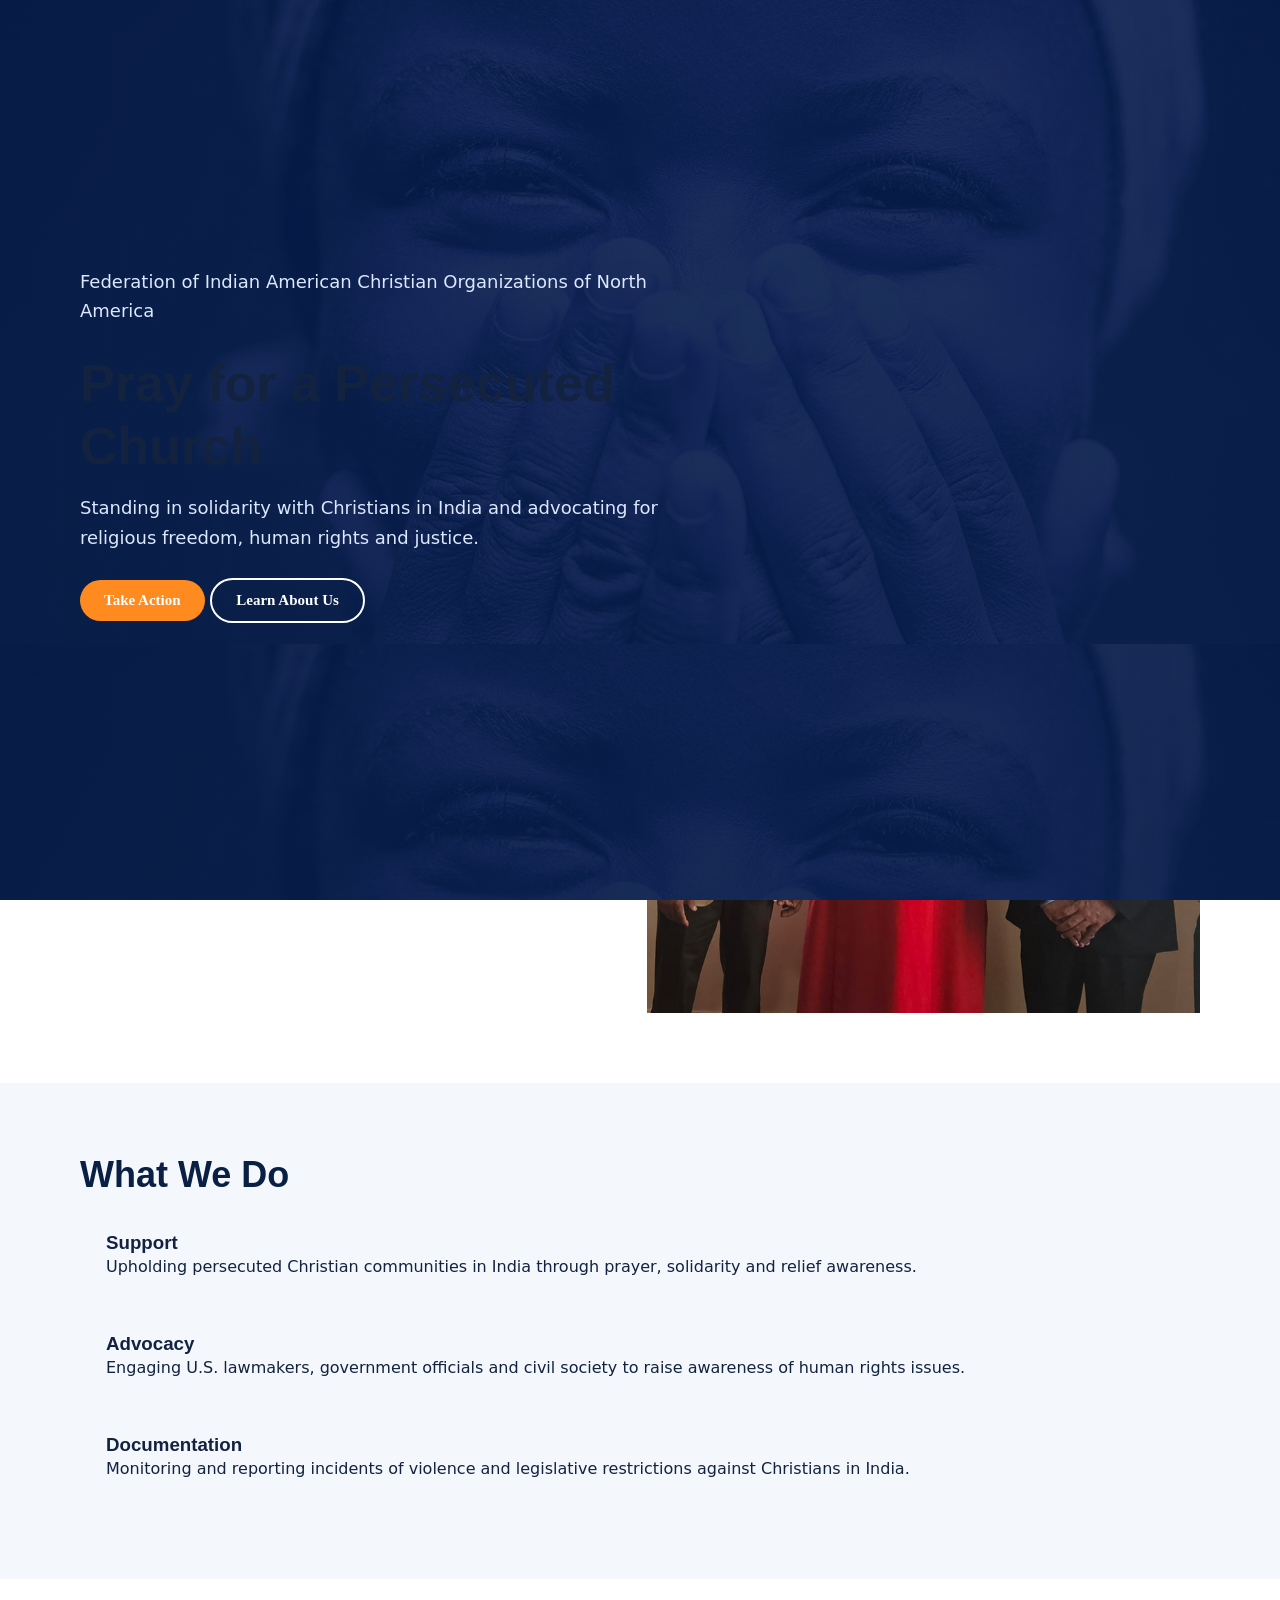
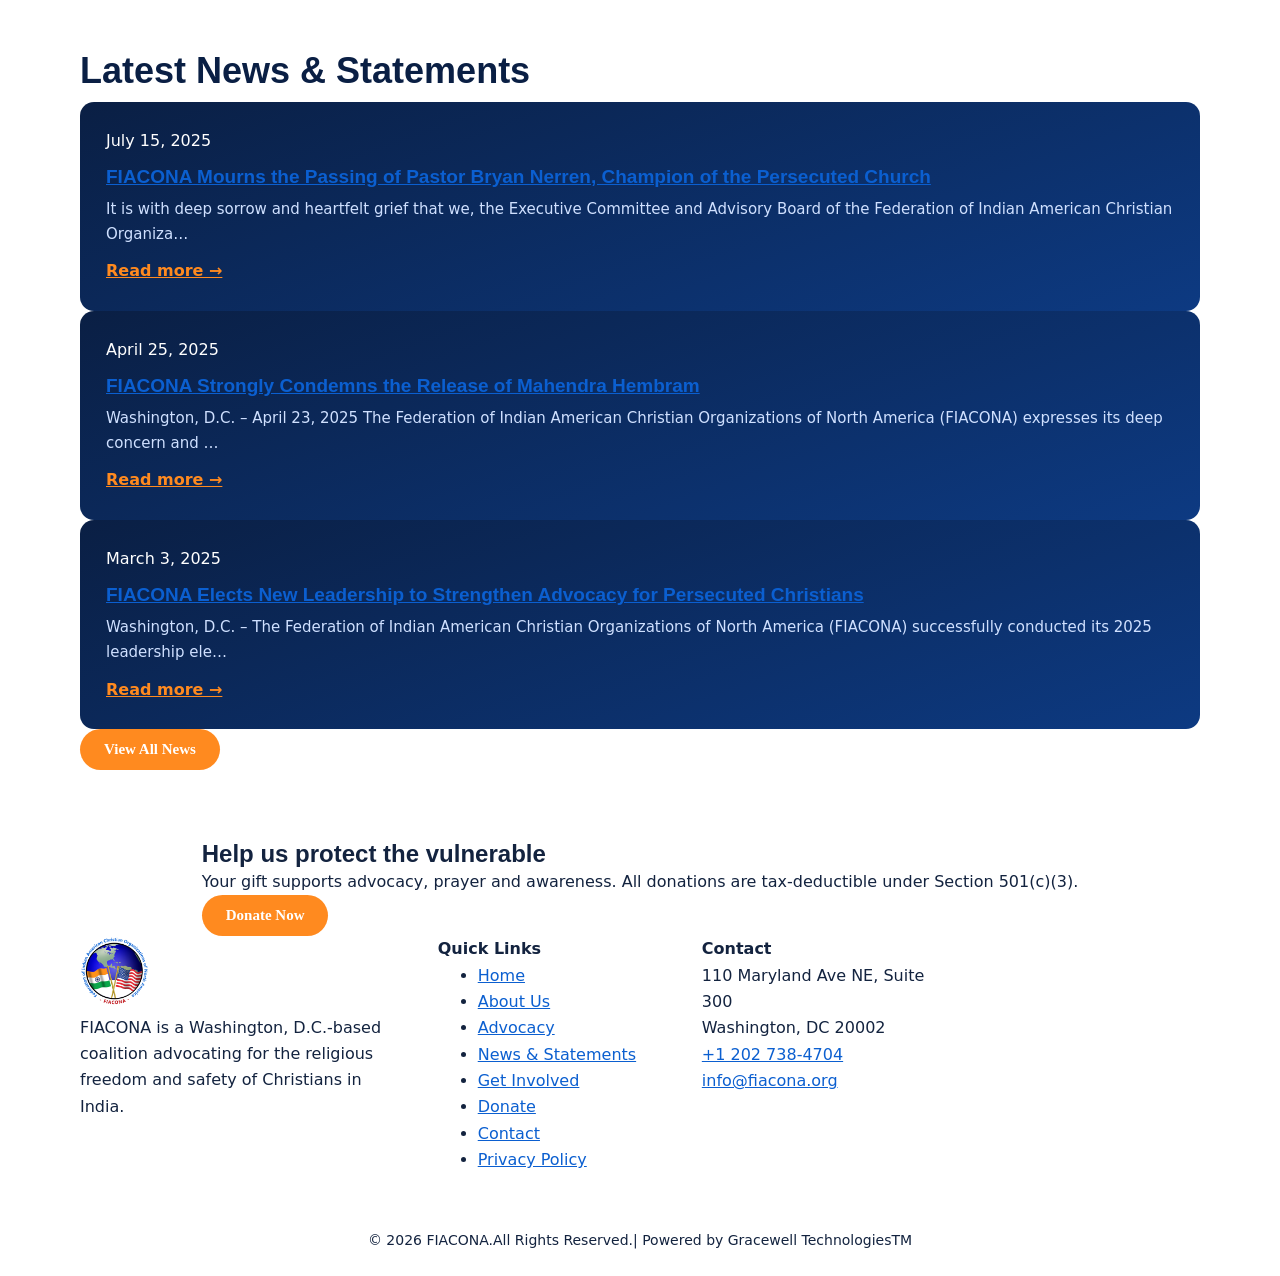
<file: index.html>
<!DOCTYPE html>
<html lang="en"><head><meta charset="utf-8"><meta name="viewport" content="width=device-width,initial-scale=1">
<title>Home | FIACONA</title>
<meta name="description" content="FIACONA – Federation of Indian American Christian Organizations of North America. Advocating for religious freedom and the protection of Christians in India.">
<link rel="icon" href="assets/images/logo.png"><link rel="stylesheet" href="css/style.css"></head><body>
<div class="topbar"><div class="wrap"><span>110 Maryland Ave NE, Suite 300, Washington, DC 20002</span><span><a href="tel:+12027384704">+1 202 738-4704</a> &nbsp;|&nbsp; <a href="mailto:info@fiacona.org">info@fiacona.org</a></span></div></div>
<header class="site"><div class="wrap bar"><a class="brand" href="index.html"><img src="assets/images/logo.png" alt="FIACONA logo"><span><b>FIACONA</b><small>Federation of Indian American Christian Organizations of North America</small></span></a>
<input type="checkbox" id="mt"><label for="mt" class="burger" aria-label="Menu">&#9776;</label>
<nav><ul><li><a href="index.html" class=active>Home</a></li><li><a href="about.html">About Us</a></li><li><a href="advocacy.html">Advocacy</a></li><li><a href="news.html">News & Statements</a></li><li><a href="get-involved.html">Get Involved</a></li><li><a href="contact.html">Contact</a></li><li><a class="btn sm" href="donate.html">Donate</a></li></ul></nav></div></header>


<section class="slider" id="slider">
<div class="slide on" style="background-image:linear-gradient(rgba(8,30,70,.7),rgba(8,30,70,.78)),url(assets/images/hero.jpg)"><div class="wrap"><p class="eyebrow">Federation of Indian American Christian Organizations of North America</p><h1>Pray for a Persecuted Church</h1><p class="lead">Standing in solidarity with Christians in India and advocating for religious freedom, human rights and justice.</p><p><a class="btn" href="get-involved.html">Take Action</a> <a class="btn ghost" href="about.html">Learn About Us</a></p></div></div>
<div class="slide" style="background-image:linear-gradient(rgba(8,30,70,.6),rgba(8,30,70,.7)),url(assets/images/banner3.jpg)"><div class="wrap"><p class="eyebrow">Advocacy</p><h1>A Voice for Religious Freedom</h1><p class="lead">Engaging U.S. lawmakers and officials to defend the rights and safety of Christians in India.</p><p><a class="btn" href="advocacy.html">Our Advocacy</a> <a class="btn ghost" href="news.html">Latest News</a></p></div></div>
<div class="slide" style="background-image:linear-gradient(rgba(8,30,70,.6),rgba(8,30,70,.7)),url(assets/images/banner1.jpg)"><div class="wrap"><p class="eyebrow">One Coalition</p><h1>Together Across Every Tradition</h1><p class="lead">Protestant, Catholic, Orthodox, Evangelical, Pentecostal and independent churches united in one voice.</p><p><a class="btn" href="donate.html">Support Our Work</a> <a class="btn ghost" href="contact.html">Contact Us</a></p></div></div>
<button class="arr prev" aria-label="Previous">&#10094;</button><button class="arr next" aria-label="Next">&#10095;</button>
<div class="dots"><span class="on"></span><span></span><span></span></div>
<script>(function(){var s=document.querySelectorAll('#slider .slide'),d=document.querySelectorAll('#slider .dots span'),i=0,t;function go(n){s[i].classList.remove('on');d[i].classList.remove('on');i=(n+s.length)%s.length;s[i].classList.add('on');d[i].classList.add('on')}function auto(){clearInterval(t);t=setInterval(function(){go(i+1)},5500)}document.querySelector('#slider .next').onclick=function(){go(i+1);auto()};document.querySelector('#slider .prev').onclick=function(){go(i-1);auto()};d.forEach(function(x,n){x.onclick=function(){go(n);auto()}});auto()})();</script>
</section>
<section class="stats"><div class="wrap grid4"><div><b>1M+</b><span>Indian American Christians represented</span></div><div><b>50</b><span>U.S. states plus Canada</span></div><div><b>6</b><span>Traditions: Protestant, Catholic, Orthodox, Evangelical, Pentecostal, Independent</span></div><div><b>D.C.</b><span>Engaging lawmakers and officials</span></div></div></section>
<section class="sec"><div class="wrap two"><div><h2>Who We Are</h2><p>FIACONA is a Washington, D.C.-based voluntary, charitable organization that advocates on behalf of the one million-strong Indian American Christians from all 50 states and Canada. It is a coalition of Protestant, Catholic, Orthodox, Evangelical, Pentecostal, and independent church and civic organizations.</p><p>FIACONA serves as a bridge builder for ecumenical advocacy, focusing on reducing violence against Christians in India.</p><a class="btn" href="about.html">Read More</a></div><img class="rounded" src="assets/images/meeting-home.png" alt="FIACONA Advocacy Director meeting church leaders"></div></section>
<section class="sec alt"><div class="wrap"><h2 class="c">What We Do</h2><div class="grid3">
<div class="box"><h3>Support</h3><p>Upholding persecuted Christian communities in India through prayer, solidarity and relief awareness.</p></div>
<div class="box"><h3>Advocacy</h3><p>Engaging U.S. lawmakers, government officials and civil society to raise awareness of human rights issues.</p></div>
<div class="box"><h3>Documentation</h3><p>Monitoring and reporting incidents of violence and legislative restrictions against Christians in India.</p></div></div></div></section>
<section class="sec"><div class="wrap"><h2 class="c">Latest News &amp; Statements</h2><div class="grid3"><article class="card"><time>July 15, 2025</time><h3><a href="news.html#n0">FIACONA Mourns the Passing of Pastor Bryan Nerren, Champion of the Persecuted Church</a></h3><p>It is with deep sorrow and heartfelt grief that we, the Executive Committee and Advisory Board of the Federation of Indian American Christian Organiza…</p><a class="more" href="news.html#n0">Read more →</a></article><article class="card"><time>April 25, 2025</time><h3><a href="news.html#n1">FIACONA Strongly Condemns the Release of Mahendra Hembram</a></h3><p>Washington, D.C. – April 23, 2025 The Federation of Indian American Christian Organizations of North America (FIACONA) expresses its deep concern and …</p><a class="more" href="news.html#n1">Read more →</a></article><article class="card"><time>March 3, 2025</time><h3><a href="news.html#n2">FIACONA Elects New Leadership to Strengthen Advocacy for Persecuted Christians</a></h3><p>Washington, D.C. – The Federation of Indian American Christian Organizations of North America (FIACONA) successfully conducted its 2025 leadership ele…</p><a class="more" href="news.html#n2">Read more →</a></article></div><p class="c"><a class="btn" href="news.html">View All News</a></p></div></section>
<section class="cta"><div class="wrap"><h2>Help us protect the vulnerable</h2><p>Your gift supports advocacy, prayer and awareness. All donations are tax-deductible under Section 501(c)(3).</p><a class="btn light" href="donate.html">Donate Now</a></div></section>
<footer><div class="wrap fgrid"><div><img src="assets/images/logo.png" alt="" width="70"><p>FIACONA is a Washington, D.C.-based coalition advocating for the religious freedom and safety of Christians in India.</p></div>
<div><h4>Quick Links</h4><ul><li><a href="index.html">Home</a></li><li><a href="about.html">About Us</a></li><li><a href="advocacy.html">Advocacy</a></li><li><a href="news.html">News & Statements</a></li><li><a href="get-involved.html">Get Involved</a></li><li><a href="donate.html">Donate</a></li><li><a href="contact.html">Contact</a></li><li><a href="privacy.html">Privacy Policy</a></li></ul></div>
<div><h4>Contact</h4><p>110 Maryland Ave NE, Suite 300<br>Washington, DC 20002<br><a href="tel:+12027384704">+1 202 738-4704</a><br><a href="mailto:info@fiacona.org">info@fiacona.org</a></p></div></div>
<div class="copy">&copy; 2026 FIACONA.All Rights Reserved.| Powered by Gracewell TechnologiesTM</div></footer></body></html>
</file>
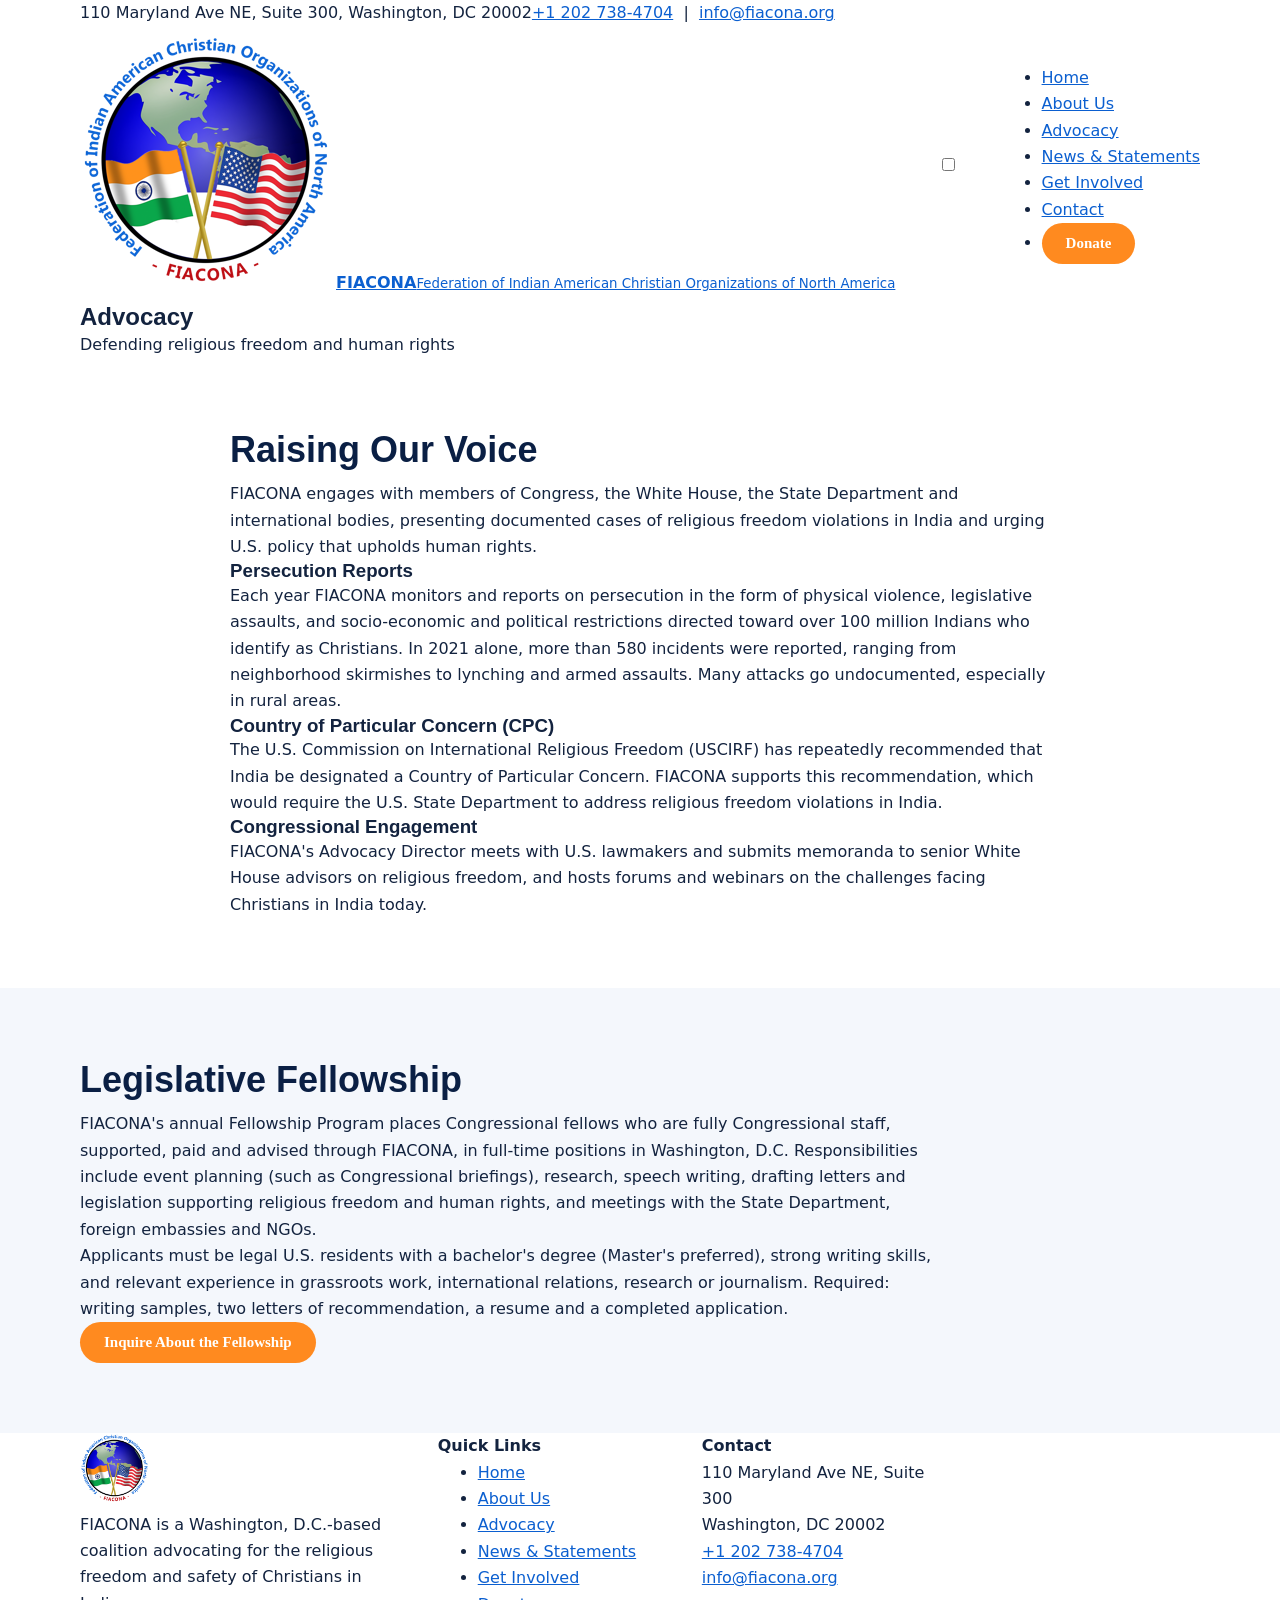
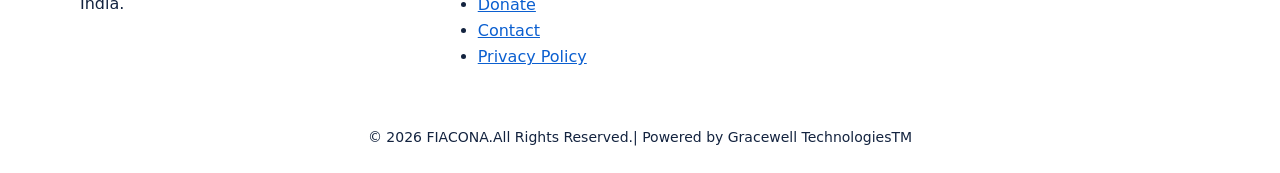
<file: advocacy.html>
<!DOCTYPE html>
<html lang="en"><head><meta charset="utf-8"><meta name="viewport" content="width=device-width,initial-scale=1">
<title>Advocacy | FIACONA</title>
<meta name="description" content="FIACONA – Federation of Indian American Christian Organizations of North America. Advocating for religious freedom and the protection of Christians in India.">
<link rel="icon" href="assets/images/logo.png"><link rel="stylesheet" href="css/style.css"></head><body>
<div class="topbar"><div class="wrap"><span>110 Maryland Ave NE, Suite 300, Washington, DC 20002</span><span><a href="tel:+12027384704">+1 202 738-4704</a> &nbsp;|&nbsp; <a href="mailto:info@fiacona.org">info@fiacona.org</a></span></div></div>
<header class="site"><div class="wrap bar"><a class="brand" href="index.html"><img src="assets/images/logo.png" alt="FIACONA logo"><span><b>FIACONA</b><small>Federation of Indian American Christian Organizations of North America</small></span></a>
<input type="checkbox" id="mt"><label for="mt" class="burger" aria-label="Menu">&#9776;</label>
<nav><ul><li><a href="index.html">Home</a></li><li><a href="about.html">About Us</a></li><li><a href="advocacy.html" class=active>Advocacy</a></li><li><a href="news.html">News & Statements</a></li><li><a href="get-involved.html">Get Involved</a></li><li><a href="contact.html">Contact</a></li><li><a class="btn sm" href="donate.html">Donate</a></li></ul></nav></div></header>
<section class="page-hero"><div class="wrap"><h1>Advocacy</h1><p>Defending religious freedom and human rights</p></div></section>

<section class="sec"><div class="wrap narrow"><h2>Raising Our Voice</h2><p>FIACONA engages with members of Congress, the White House, the State Department and international bodies, presenting documented cases of religious freedom violations in India and urging U.S. policy that upholds human rights.</p>
<h3>Persecution Reports</h3><p>Each year FIACONA monitors and reports on persecution in the form of physical violence, legislative assaults, and socio-economic and political restrictions directed toward over 100 million Indians who identify as Christians. In 2021 alone, more than 580 incidents were reported, ranging from neighborhood skirmishes to lynching and armed assaults. Many attacks go undocumented, especially in rural areas.</p>
<h3>Country of Particular Concern (CPC)</h3><p>The U.S. Commission on International Religious Freedom (USCIRF) has repeatedly recommended that India be designated a Country of Particular Concern. FIACONA supports this recommendation, which would require the U.S. State Department to address religious freedom violations in India.</p>
<h3>Congressional Engagement</h3><p>FIACONA's Advocacy Director meets with U.S. lawmakers and submits memoranda to senior White House advisors on religious freedom, and hosts forums and webinars on the challenges facing Christians in India today.</p></div></section>
<section class="sec alt"><div class="wrap"><h2 class="c">Legislative Fellowship</h2><div class="narrow"><p>FIACONA's annual Fellowship Program places Congressional fellows who are fully Congressional staff, supported, paid and advised through FIACONA, in full-time positions in Washington, D.C. Responsibilities include event planning (such as Congressional briefings), research, speech writing, drafting letters and legislation supporting religious freedom and human rights, and meetings with the State Department, foreign embassies and NGOs.</p><p>Applicants must be legal U.S. residents with a bachelor's degree (Master's preferred), strong writing skills, and relevant experience in grassroots work, international relations, research or journalism. Required: writing samples, two letters of recommendation, a resume and a completed application.</p><p><a class="btn" href="contact.html">Inquire About the Fellowship</a></p></div></div></section>
<footer><div class="wrap fgrid"><div><img src="assets/images/logo.png" alt="" width="70"><p>FIACONA is a Washington, D.C.-based coalition advocating for the religious freedom and safety of Christians in India.</p></div>
<div><h4>Quick Links</h4><ul><li><a href="index.html">Home</a></li><li><a href="about.html">About Us</a></li><li><a href="advocacy.html">Advocacy</a></li><li><a href="news.html">News & Statements</a></li><li><a href="get-involved.html">Get Involved</a></li><li><a href="donate.html">Donate</a></li><li><a href="contact.html">Contact</a></li><li><a href="privacy.html">Privacy Policy</a></li></ul></div>
<div><h4>Contact</h4><p>110 Maryland Ave NE, Suite 300<br>Washington, DC 20002<br><a href="tel:+12027384704">+1 202 738-4704</a><br><a href="mailto:info@fiacona.org">info@fiacona.org</a></p></div></div>
<div class="copy">&copy; 2026 FIACONA.All Rights Reserved.| Powered by Gracewell TechnologiesTM</div></footer></body></html>
</file>
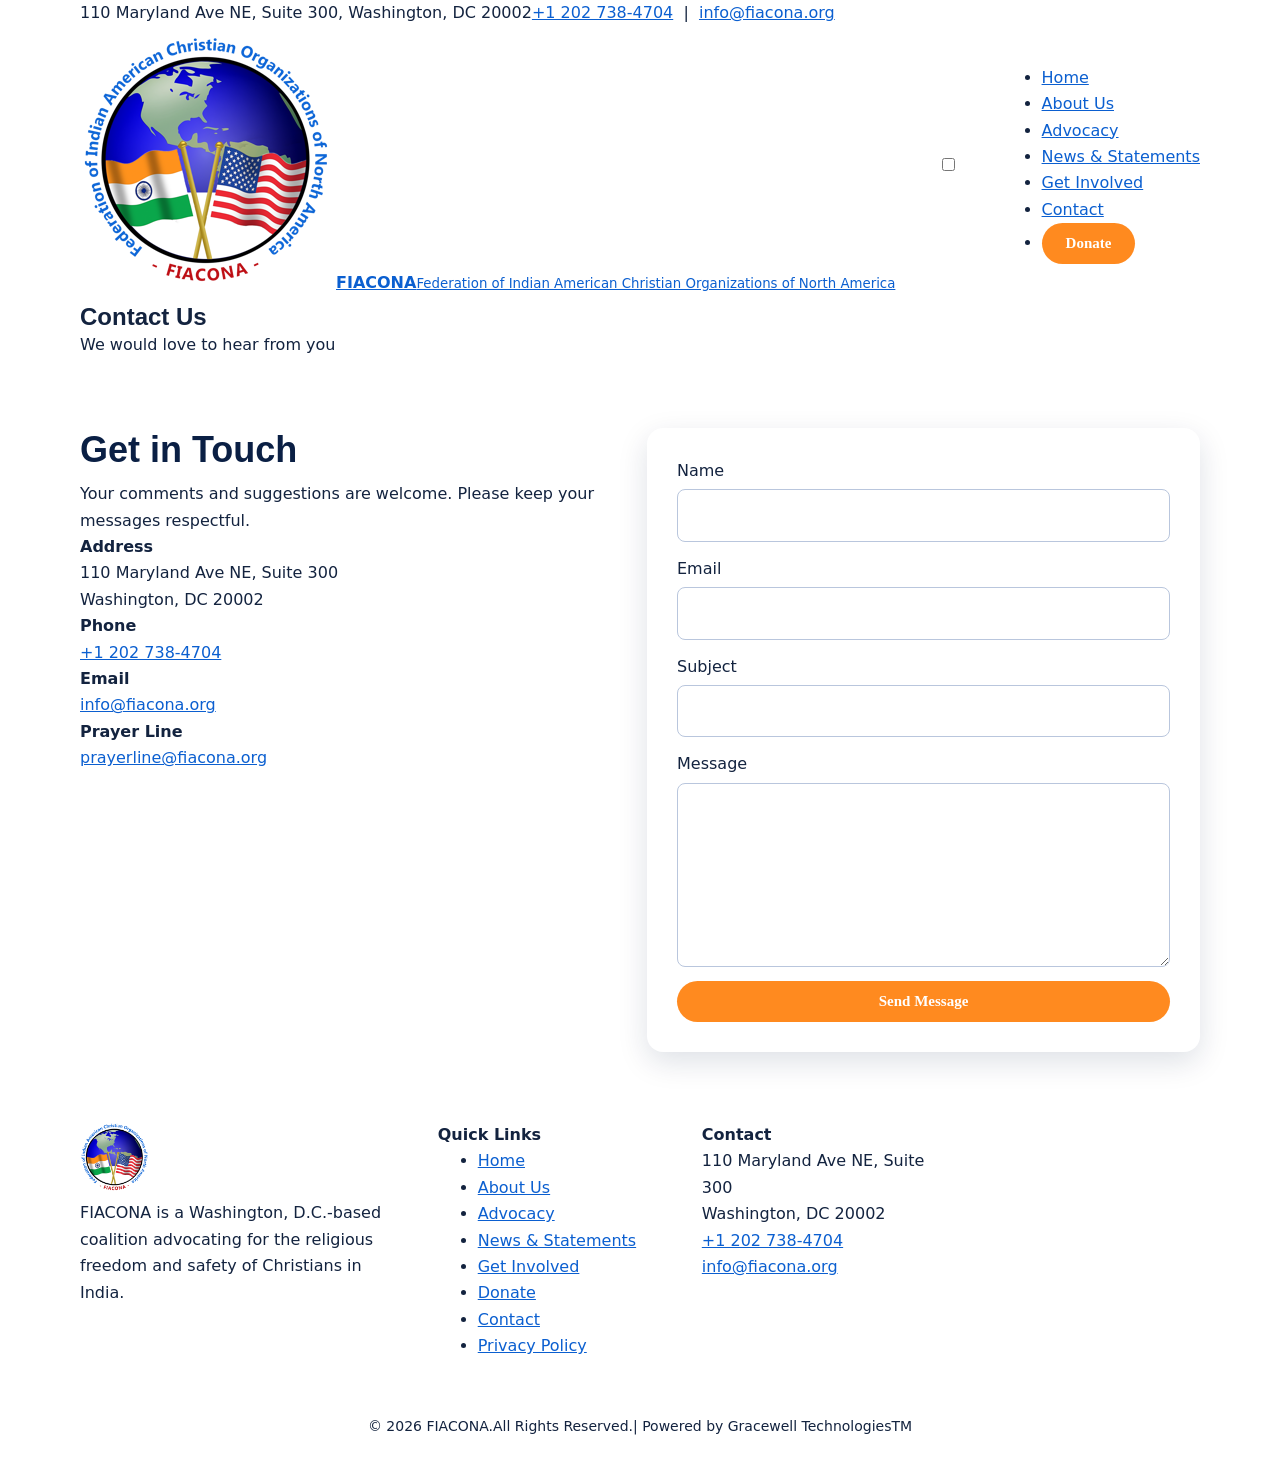
<file: contact.html>
<!DOCTYPE html>
<html lang="en"><head><meta charset="utf-8"><meta name="viewport" content="width=device-width,initial-scale=1">
<title>Contact Us | FIACONA</title>
<meta name="description" content="FIACONA – Federation of Indian American Christian Organizations of North America. Advocating for religious freedom and the protection of Christians in India.">
<link rel="icon" href="assets/logo.png"><link rel="stylesheet" href="css/style.css"></head><body>
<div class="topbar"><div class="wrap"><span>110 Maryland Ave NE, Suite 300, Washington, DC 20002</span><span><a href="tel:+12027384704">+1 202 738-4704</a> &nbsp;|&nbsp; <a href="mailto:info@fiacona.org">info@fiacona.org</a></span></div></div>
<header class="site"><div class="wrap bar"><a class="brand" href="index.html"><img src="assets/images/logo.png" alt="FIACONA logo"><span><b>FIACONA</b><small>Federation of Indian American Christian Organizations of North America</small></span></a>
<input type="checkbox" id="mt"><label for="mt" class="burger" aria-label="Menu">&#9776;</label>
<nav><ul><li><a href="index.html">Home</a></li><li><a href="about.html">About Us</a></li><li><a href="advocacy.html">Advocacy</a></li><li><a href="news.html">News & Statements</a></li><li><a href="get-involved.html">Get Involved</a></li><li><a href="contact.html" class=active>Contact</a></li><li><a class="btn sm" href="donate.html">Donate</a></li></ul></nav></div></header>
<section class="page-hero"><div class="wrap"><h1>Contact Us</h1><p>We would love to hear from you</p></div></section>

<section class="sec"><div class="wrap two"><div><h2>Get in Touch</h2><p>Your comments and suggestions are welcome. Please keep your messages respectful.</p>
<p><b>Address</b><br>110 Maryland Ave NE, Suite 300<br>Washington, DC 20002</p><p><b>Phone</b><br><a href="tel:+12027384704">+1 202 738-4704</a></p><p><b>Email</b><br><a href="mailto:info@fiacona.org">info@fiacona.org</a></p><p><b>Prayer Line</b><br><a href="mailto:prayerline@fiacona.org">prayerline@fiacona.org</a></p></div>
<form class="form" action="https://formsubmit.co/gracewelldesign@gmail.com" method="POST"><div id="thanks" style="display:none;background:#e6f4ea;color:#1e5b2f;padding:12px;border-radius:4px;font-family:sans-serif">Thank you! Your message has been sent.</div><input type="hidden" name="_subject" value="New message from FIACONA website"><input type="hidden" name="_captcha" value="false"><input type="hidden" name="_template" value="table"><input type="hidden" name="_next" value="https://fiacona.org/contact.html?sent=1"><input type="text" name="_honey" style="display:none" tabindex="-1" autocomplete="off"><label>Name<input name="name" required></label><label>Email<input type="email" name="email" required></label><label>Subject<input name="subject"></label><label>Message<textarea name="message" rows="6" required></textarea></label><button class="btn" type="submit">Send Message</button></form><script>if(location.search.indexOf("sent=1")>-1)document.getElementById("thanks").style.display="block";</script></div></section>
<footer><div class="wrap fgrid"><div><img src="assets/images/logo.png" alt="" width="70"><p>FIACONA is a Washington, D.C.-based coalition advocating for the religious freedom and safety of Christians in India.</p></div>
<div><h4>Quick Links</h4><ul><li><a href="index.html">Home</a></li><li><a href="about.html">About Us</a></li><li><a href="advocacy.html">Advocacy</a></li><li><a href="news.html">News & Statements</a></li><li><a href="get-involved.html">Get Involved</a></li><li><a href="donate.html">Donate</a></li><li><a href="contact.html">Contact</a></li><li><a href="privacy.html">Privacy Policy</a></li></ul></div>
<div><h4>Contact</h4><p>110 Maryland Ave NE, Suite 300<br>Washington, DC 20002<br><a href="tel:+12027384704">+1 202 738-4704</a><br><a href="mailto:info@fiacona.org">info@fiacona.org</a></p></div></div>
<div class="copy">&copy; 2026 FIACONA.All Rights Reserved.| Powered by Gracewell TechnologiesTM</div></footer></body></html>
</file>
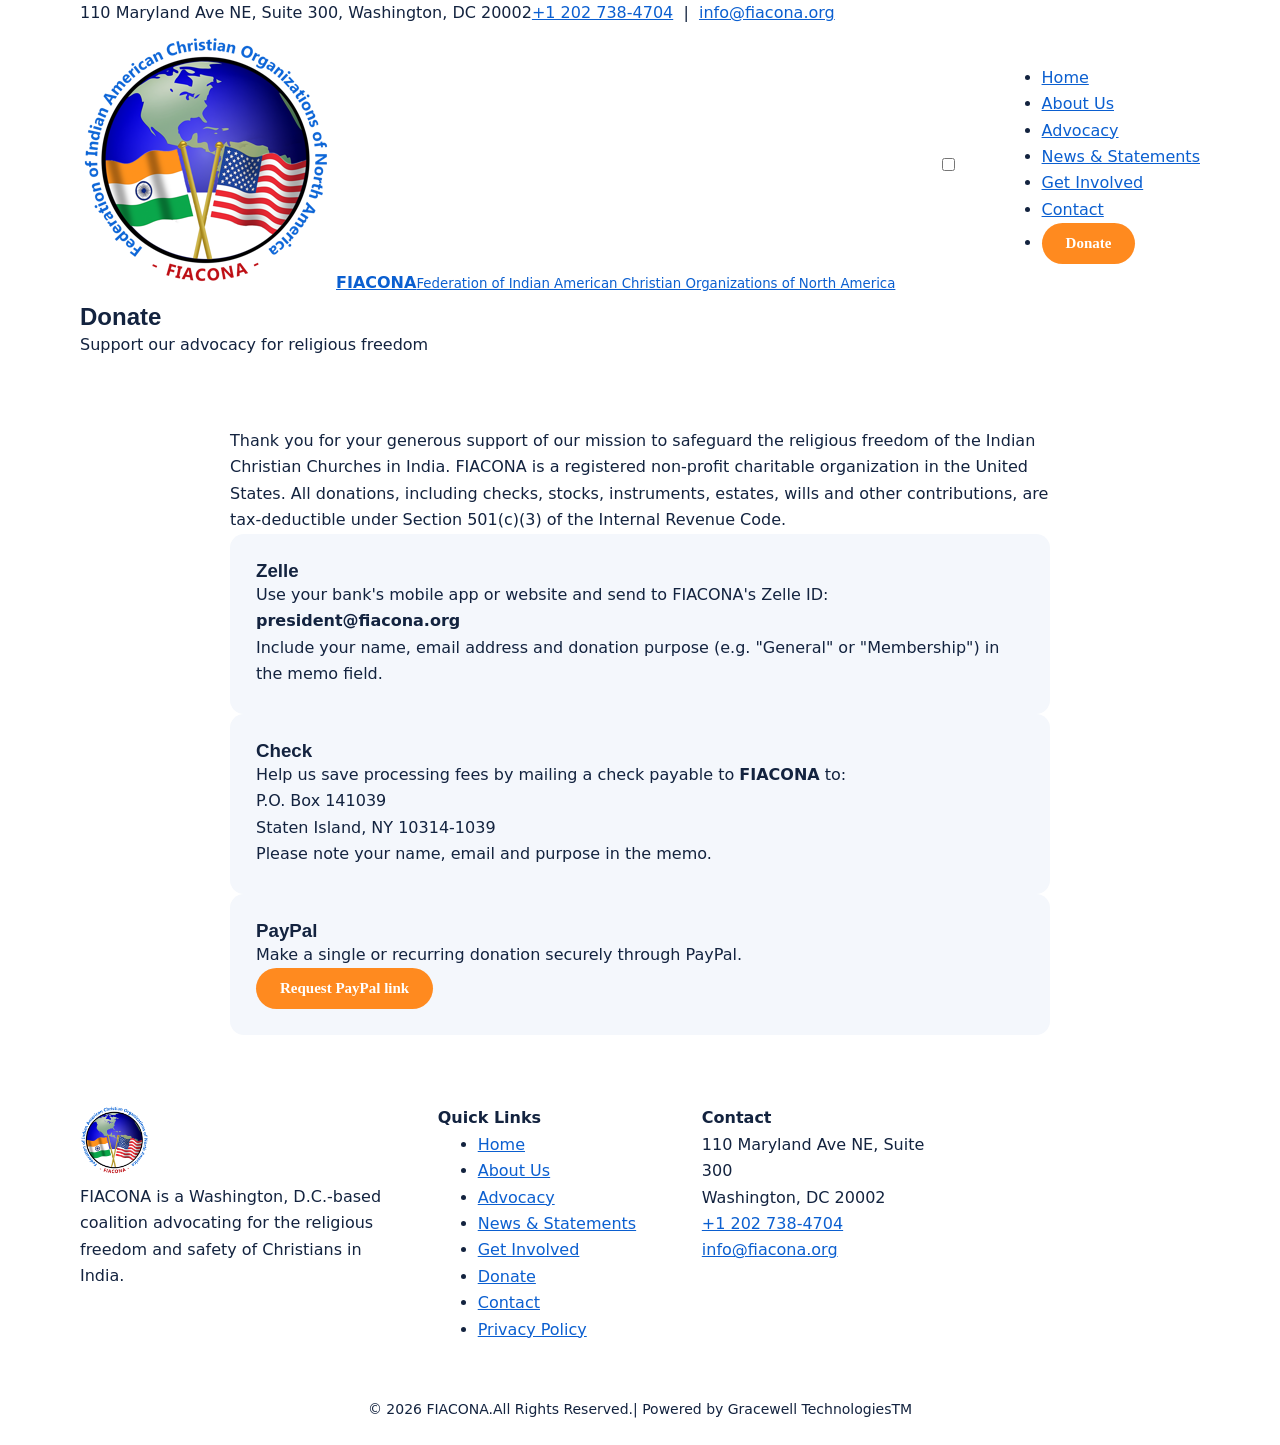
<file: donate.html>
<!DOCTYPE html>
<html lang="en"><head><meta charset="utf-8"><meta name="viewport" content="width=device-width,initial-scale=1">
<title>Donate | FIACONA</title>
<meta name="description" content="FIACONA – Federation of Indian American Christian Organizations of North America. Advocating for religious freedom and the protection of Christians in India.">
<link rel="icon" href="assets/images/logo.png"><link rel="stylesheet" href="css/style.css"></head><body>
<div class="topbar"><div class="wrap"><span>110 Maryland Ave NE, Suite 300, Washington, DC 20002</span><span><a href="tel:+12027384704">+1 202 738-4704</a> &nbsp;|&nbsp; <a href="mailto:info@fiacona.org">info@fiacona.org</a></span></div></div>
<header class="site"><div class="wrap bar"><a class="brand" href="index.html"><img src="assets/images/logo.png" alt="FIACONA logo"><span><b>FIACONA</b><small>Federation of Indian American Christian Organizations of North America</small></span></a>
<input type="checkbox" id="mt"><label for="mt" class="burger" aria-label="Menu">&#9776;</label>
<nav><ul><li><a href="index.html">Home</a></li><li><a href="about.html">About Us</a></li><li><a href="advocacy.html">Advocacy</a></li><li><a href="news.html">News & Statements</a></li><li><a href="get-involved.html">Get Involved</a></li><li><a href="contact.html">Contact</a></li><li><a class="btn sm" href="donate.html">Donate</a></li></ul></nav></div></header>
<section class="page-hero"><div class="wrap"><h1>Donate</h1><p>Support our advocacy for religious freedom</p></div></section>

<section class="sec"><div class="wrap narrow"><p>Thank you for your generous support of our mission to safeguard the religious freedom of the Indian Christian Churches in India. FIACONA is a registered non-profit charitable organization in the United States. All donations, including checks, stocks, instruments, estates, wills and other contributions, are tax-deductible under Section 501(c)(3) of the Internal Revenue Code.</p>
<div class="grid3"><div class="box"><h3>Zelle</h3><p>Use your bank's mobile app or website and send to FIACONA's Zelle ID:<br><b>president@fiacona.org</b></p><p>Include your name, email address and donation purpose (e.g. "General" or "Membership") in the memo field.</p></div>
<div class="box"><h3>Check</h3><p>Help us save processing fees by mailing a check payable to <b>FIACONA</b> to:</p><p>P.O. Box 141039<br>Staten Island, NY 10314-1039</p><p>Please note your name, email and purpose in the memo.</p></div>
<div class="box"><h3>PayPal</h3><p>Make a single or recurring donation securely through PayPal.</p><p><a class="btn sm" href="mailto:info@fiacona.org?subject=PayPal%20donation%20link">Request PayPal link</a></p></div></div></div></section>
<footer><div class="wrap fgrid"><div><img src="assets/images/logo.png" alt="" width="70"><p>FIACONA is a Washington, D.C.-based coalition advocating for the religious freedom and safety of Christians in India.</p></div>
<div><h4>Quick Links</h4><ul><li><a href="index.html">Home</a></li><li><a href="about.html">About Us</a></li><li><a href="advocacy.html">Advocacy</a></li><li><a href="news.html">News & Statements</a></li><li><a href="get-involved.html">Get Involved</a></li><li><a href="donate.html">Donate</a></li><li><a href="contact.html">Contact</a></li><li><a href="privacy.html">Privacy Policy</a></li></ul></div>
<div><h4>Contact</h4><p>110 Maryland Ave NE, Suite 300<br>Washington, DC 20002<br><a href="tel:+12027384704">+1 202 738-4704</a><br><a href="mailto:info@fiacona.org">info@fiacona.org</a></p></div></div>
<div class="copy">&copy; 2026 FIACONA.All Rights Reserved.| Powered by Gracewell TechnologiesTM</div></footer></body></html>
</file>
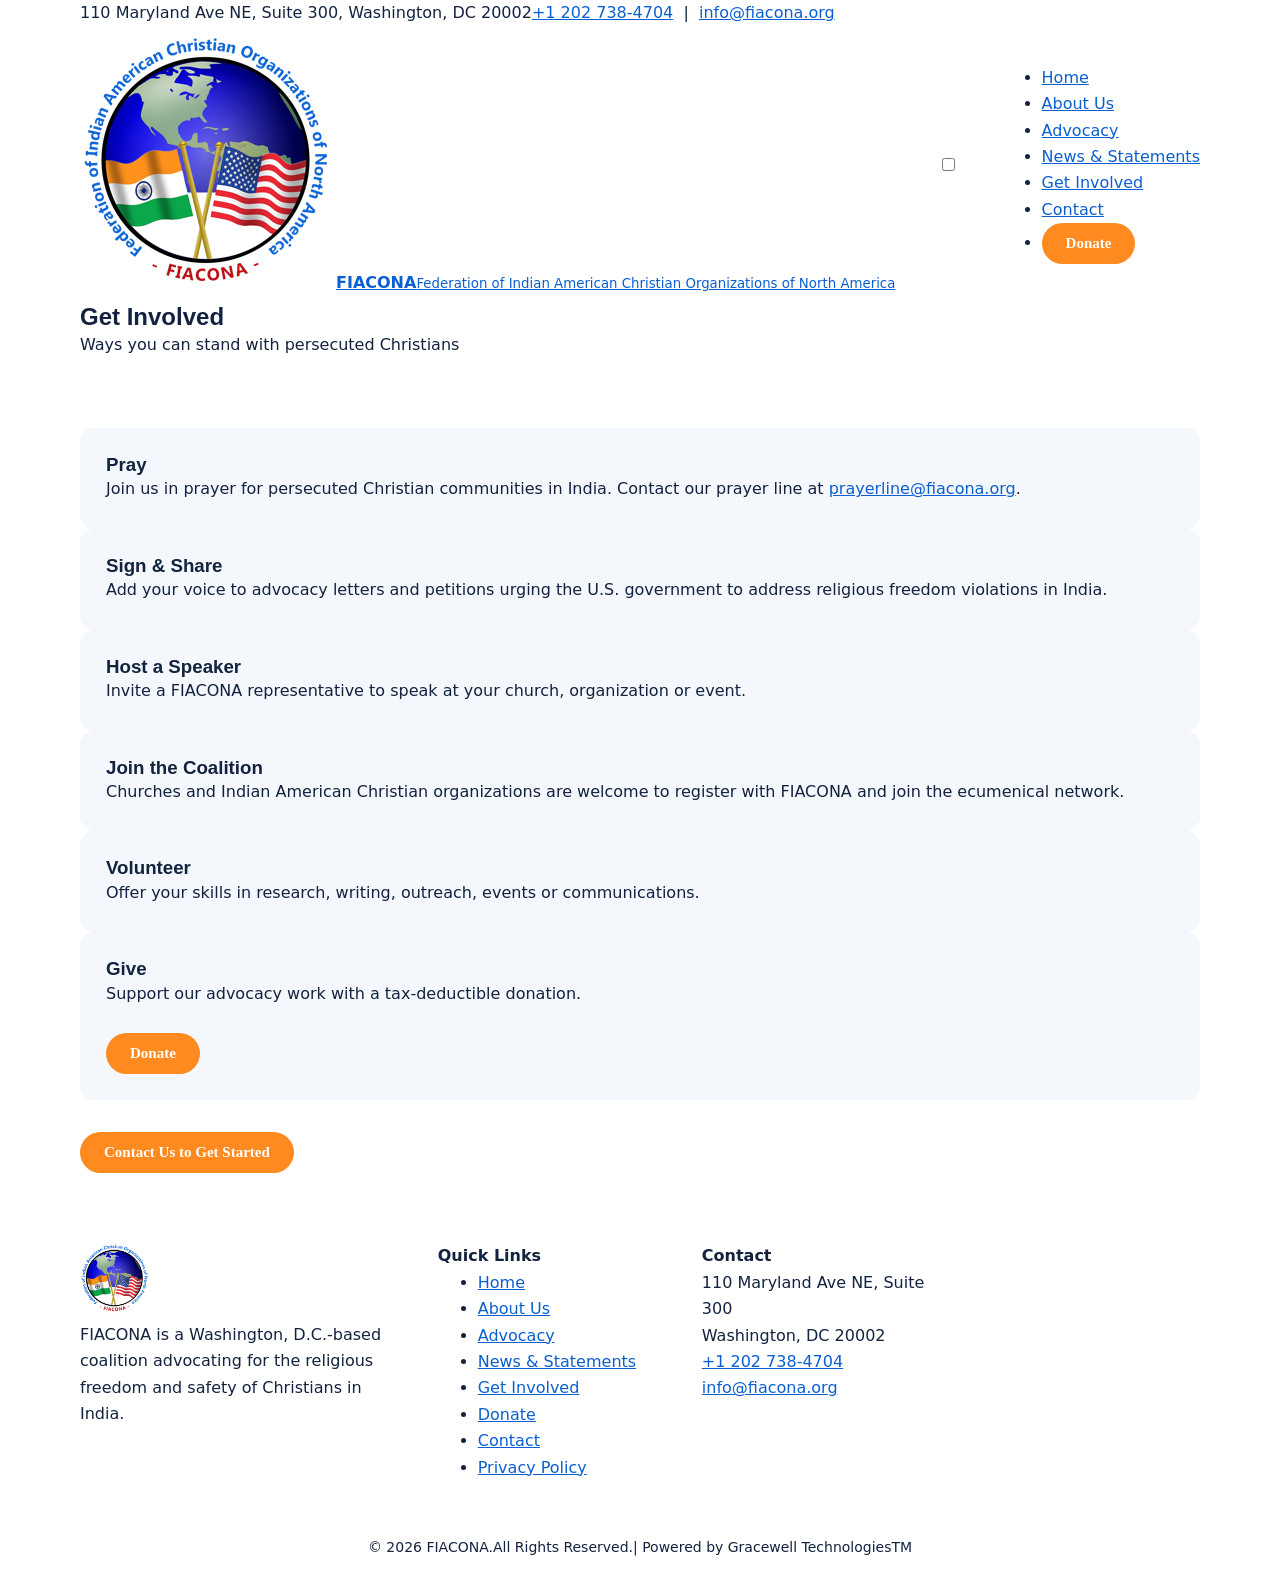
<file: get-involved.html>
<!DOCTYPE html>
<html lang="en"><head><meta charset="utf-8"><meta name="viewport" content="width=device-width,initial-scale=1">
<title>Get Involved | FIACONA</title>
<meta name="description" content="FIACONA – Federation of Indian American Christian Organizations of North America. Advocating for religious freedom and the protection of Christians in India.">
<link rel="icon" href="assets/images/logo.png"><link rel="stylesheet" href="css/style.css"></head><body>
<div class="topbar"><div class="wrap"><span>110 Maryland Ave NE, Suite 300, Washington, DC 20002</span><span><a href="tel:+12027384704">+1 202 738-4704</a> &nbsp;|&nbsp; <a href="mailto:info@fiacona.org">info@fiacona.org</a></span></div></div>
<header class="site"><div class="wrap bar"><a class="brand" href="index.html"><img src="assets/images/logo.png" alt="FIACONA logo"><span><b>FIACONA</b><small>Federation of Indian American Christian Organizations of North America</small></span></a>
<input type="checkbox" id="mt"><label for="mt" class="burger" aria-label="Menu">&#9776;</label>
<nav><ul><li><a href="index.html">Home</a></li><li><a href="about.html">About Us</a></li><li><a href="advocacy.html">Advocacy</a></li><li><a href="news.html">News & Statements</a></li><li><a href="get-involved.html" class=active>Get Involved</a></li><li><a href="contact.html">Contact</a></li><li><a class="btn sm" href="donate.html">Donate</a></li></ul></nav></div></header>
<section class="page-hero"><div class="wrap"><h1>Get Involved</h1><p>Ways you can stand with persecuted Christians</p></div></section>

<section class="sec"><div class="wrap"><div class="grid3">
<div class="box"><h3>Pray</h3><p>Join us in prayer for persecuted Christian communities in India. Contact our prayer line at <a href="mailto:prayerline@fiacona.org">prayerline@fiacona.org</a>.</p></div>
<div class="box"><h3>Sign &amp; Share</h3><p>Add your voice to advocacy letters and petitions urging the U.S. government to address religious freedom violations in India.</p></div>
<div class="box"><h3>Host a Speaker</h3><p>Invite a FIACONA representative to speak at your church, organization or event.</p></div>
<div class="box"><h3>Join the Coalition</h3><p>Churches and Indian American Christian organizations are welcome to register with FIACONA and join the ecumenical network.</p></div>
<div class="box"><h3>Volunteer</h3><p>Offer your skills in research, writing, outreach, events or communications.</p></div>
<div class="box"><h3>Give</h3><p>Support our advocacy work with a tax-deductible donation.<br><br><a class="btn sm" href="donate.html">Donate</a></p></div></div>
<p class="c" style="margin-top:2rem"><a class="btn" href="contact.html">Contact Us to Get Started</a></p></div></section>
<footer><div class="wrap fgrid"><div><img src="assets/images/logo.png" alt="" width="70"><p>FIACONA is a Washington, D.C.-based coalition advocating for the religious freedom and safety of Christians in India.</p></div>
<div><h4>Quick Links</h4><ul><li><a href="index.html">Home</a></li><li><a href="about.html">About Us</a></li><li><a href="advocacy.html">Advocacy</a></li><li><a href="news.html">News & Statements</a></li><li><a href="get-involved.html">Get Involved</a></li><li><a href="donate.html">Donate</a></li><li><a href="contact.html">Contact</a></li><li><a href="privacy.html">Privacy Policy</a></li></ul></div>
<div><h4>Contact</h4><p>110 Maryland Ave NE, Suite 300<br>Washington, DC 20002<br><a href="tel:+12027384704">+1 202 738-4704</a><br><a href="mailto:info@fiacona.org">info@fiacona.org</a></p></div></div>
<div class="copy">&copy; 2026 FIACONA.All Rights Reserved.| Powered by Gracewell TechnologiesTM</div></footer></body></html>
</file>
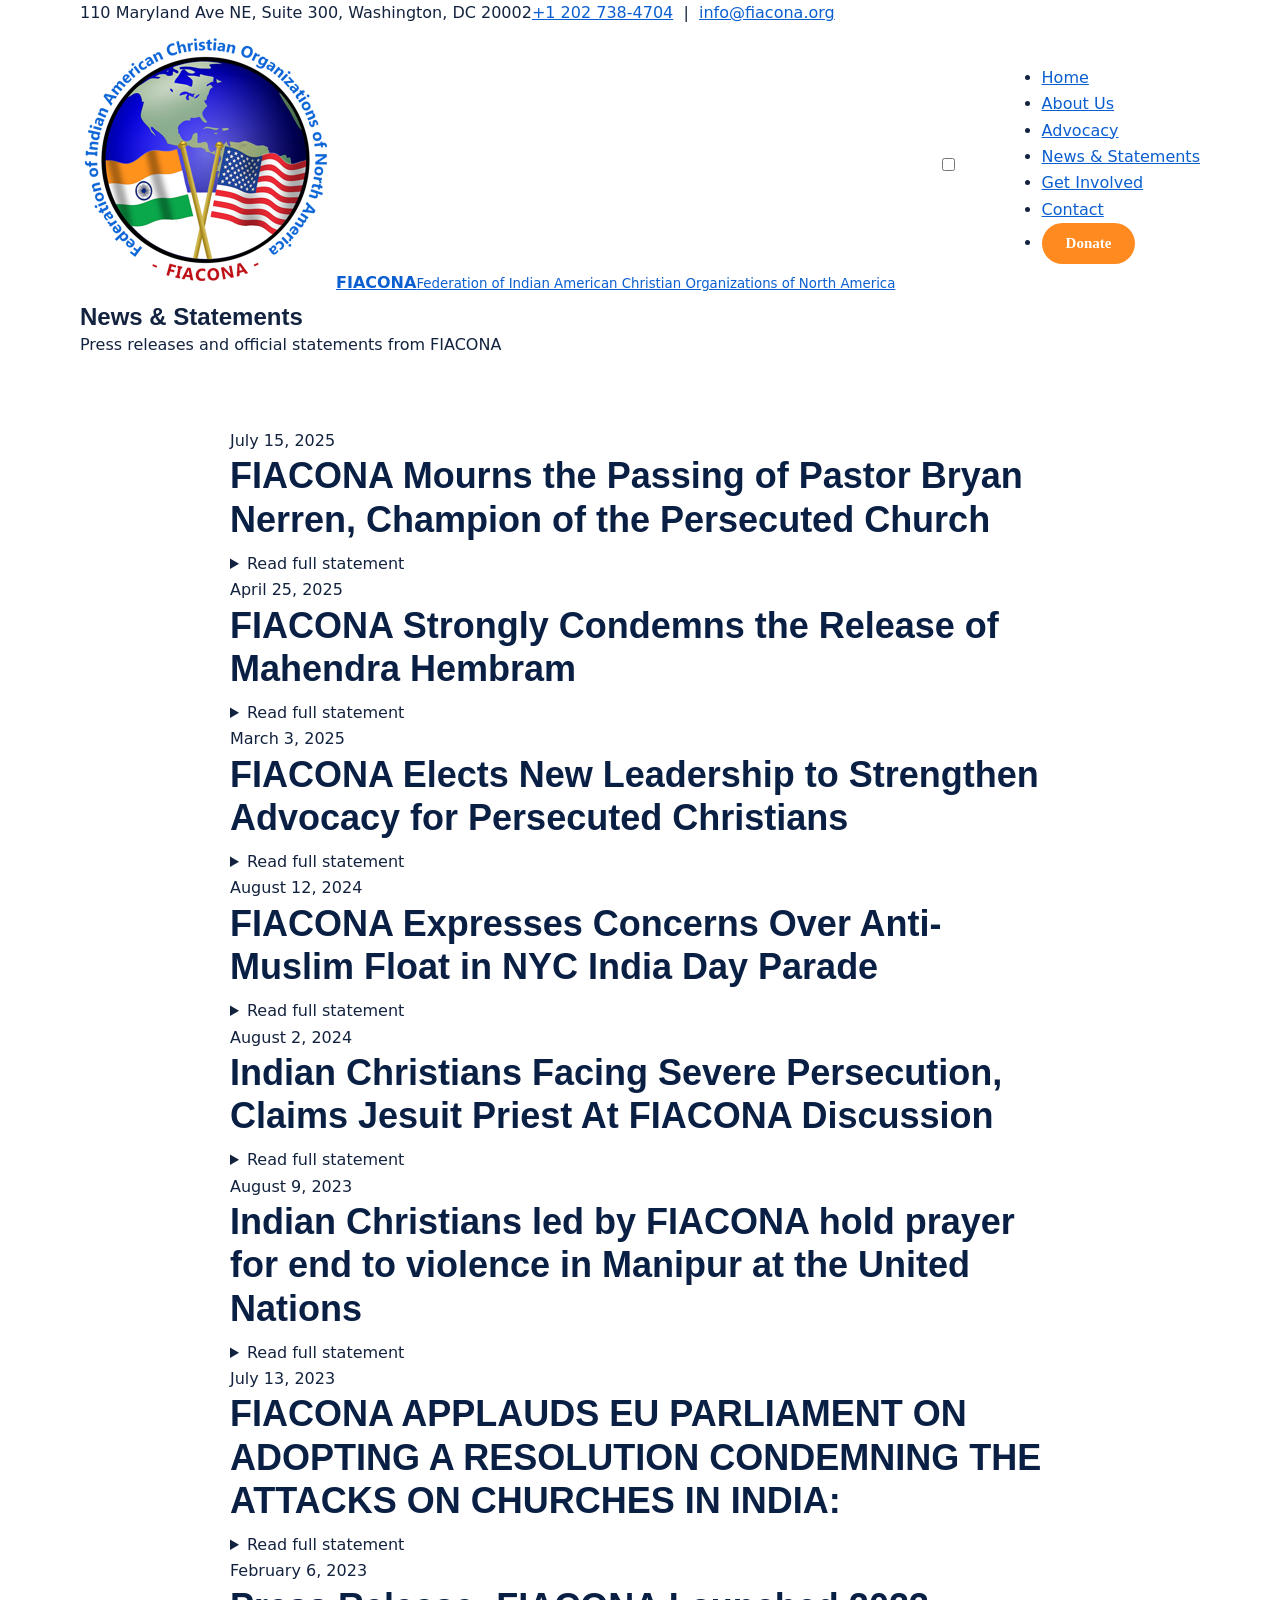
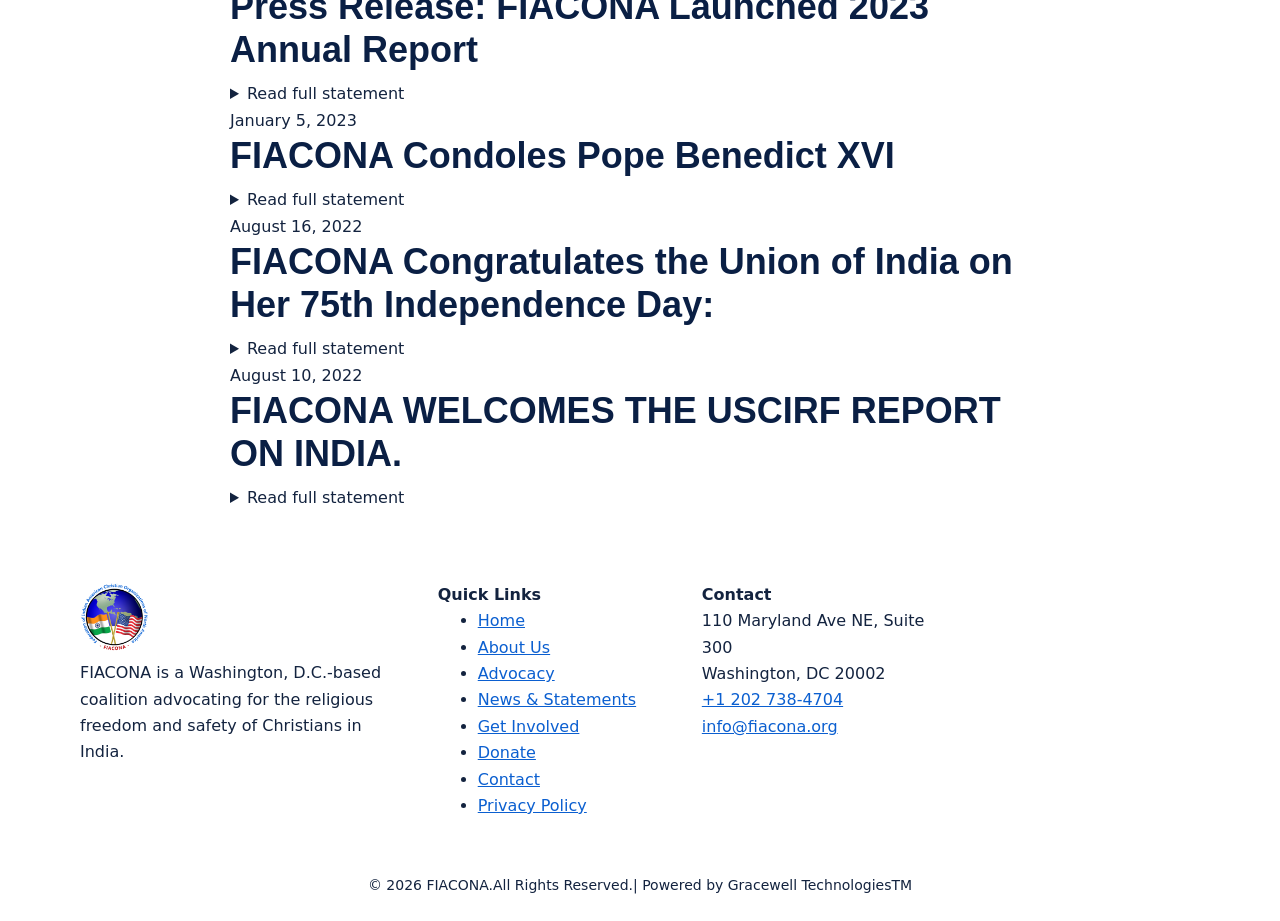
<file: news.html>
<!DOCTYPE html>
<html lang="en"><head><meta charset="utf-8"><meta name="viewport" content="width=device-width,initial-scale=1">
<title>News & Statements | FIACONA</title>
<meta name="description" content="FIACONA – Federation of Indian American Christian Organizations of North America. Advocating for religious freedom and the protection of Christians in India.">
<link rel="icon" href="assets/images/logo.png"><link rel="stylesheet" href="css/style.css"></head><body>
<div class="topbar"><div class="wrap"><span>110 Maryland Ave NE, Suite 300, Washington, DC 20002</span><span><a href="tel:+12027384704">+1 202 738-4704</a> &nbsp;|&nbsp; <a href="mailto:info@fiacona.org">info@fiacona.org</a></span></div></div>
<header class="site"><div class="wrap bar"><a class="brand" href="index.html"><img src="assets/images/logo.png" alt="FIACONA logo"><span><b>FIACONA</b><small>Federation of Indian American Christian Organizations of North America</small></span></a>
<input type="checkbox" id="mt"><label for="mt" class="burger" aria-label="Menu">&#9776;</label>
<nav><ul><li><a href="index.html">Home</a></li><li><a href="about.html">About Us</a></li><li><a href="advocacy.html">Advocacy</a></li><li><a href="news.html" class=active>News & Statements</a></li><li><a href="get-involved.html">Get Involved</a></li><li><a href="contact.html">Contact</a></li><li><a class="btn sm" href="donate.html">Donate</a></li></ul></nav></div></header>
<section class="page-hero"><div class="wrap"><h1>News & Statements</h1><p>Press releases and official statements from FIACONA</p></div></section>
<section class="sec"><div class="wrap narrow"><article class="post" id="n0"><time>July 15, 2025</time><h2>FIACONA Mourns the Passing of Pastor Bryan Nerren, Champion of the Persecuted Church</h2><details><summary>Read full statement</summary><div class="body"><p>It is with deep sorrow and heartfelt grief that we, the Executive Committee and Advisory Board of the Federation of Indian American Christian Organizations of North America (FIACONA), mourn the passing of our dear brother in Christ, Pastor Bryan Nerren.</p>
<p>Pastor Nerren, a former Senior Pastor of the International House of Prayer Ministries in Shelbyville, Tennessee, was a long-time Advisory Board Member of FIACONA, a faithful servant of God, and a tireless advocate for the voiceless and vulnerable. He shepherded his congregation with passion and humility, and his ministry extended far beyond church walls and national borders.</p>
<p>Through his nonprofit, Asian Children’s Education Fellowship, Pastor Nerren dedicated his life to educating and uplifting poor and needy children in India and Nepal. Even while managing a full-time job in the United States and caring for his beloved daughter who required constant attention, he remained steadfast in his mission to serve the “least of these” with the love of Christ.</p>
<p>His life was a testimony of sacrificial love, unwavering faith, and Christ-like endurance. While serving in India and Nepal training Sunday School teachers, Pastor Nerren faced persecution for his faith—imprisoned for a week and detained for 18 months. Yet through it all, he never lost hope or compromised his witness.</p>
<p>Pastor Nerren lived out the Gospel boldly, and his unwavering dedication reminds us of the words of the Apostle Paul:<br><blockquote>“I have fought the good fight, I have finished the race, I have kept the faith. Now there is in store for me the crown of righteousness, which the Lord, the righteous Judge, will award to me on that day…”<br>— 2 Timothy 4:7–8 (NIV)</blockquote><br>We extend our deepest condolences to his wife, children, extended family, church community, and all those touched by his remarkable ministry. We uphold the bereaved family in our prayers, asking God to surround them with His peace, comfort, and strength during this time of loss.</p>
<p>Though we mourn, we do so with hope, knowing that Pastor Bryan Nerren now rejoices in the eternal presence of His Savior.</p>
<p>Well done, good and faithful servant.</p>
<p><strong>In Christ’s Love and Hope,</strong><br><strong>Executive Committee &amp; Advisory Board</strong><br><strong>Federation of Indian American Christian Organizations of North America (FIACONA)</strong></p></div></details></article><article class="post" id="n1"><time>April 25, 2025</time><h2>FIACONA Strongly Condemns the Release of Mahendra Hembram</h2><details><summary>Read full statement</summary><div class="body"><p><b>Washington, D.C. – April 23, 2025</b></p>
<p>The Federation of Indian American Christian Organizations of North America (FIACONA) expresses its deep concern and strong condemnation over the recent release of Mahendra Hembram, one of the individuals convicted in the brutal 1999 murder of Australian missionary Graham Staines and his two young sons. This heinous act—where the Staines family was burned alive while sleeping in their vehicle—shocked the conscience of the global community and remains a grim reminder of the perils of religious intolerance.
<p>Hembram’s release from Keonjhar Jail in Odisha, after serving just 25 years of his sentence on the grounds of “good behavior,” is both alarming and deeply troubling. While legal mechanisms provided to Odisha State Sentence Review Board may allow such decisions, this case warrants far greater scrutiny. The nature of the crime demands a firm and principled stance on justice, not leniency that diminishes the severity of the act.
<p>FIACONA views this release as a serious affront to justice, an insult to the memory of the Staines family, and a disturbing signal to the global community regarding the treatment of crimes rooted in religious hatred. The premature release of a perpetrator of such an egregious, premeditated act of violence undermines the rule of law and the safety of vulnerable religious minorities.
<p>We are particularly concerned about the broader implications of this decision, especially amid ongoing campaigns to secure the release of Dara Singh, the prime convict in the case who remains incarcerated. FIACONA strongly opposes any effort to further mitigate sentences for such crimes, which risk normalizing impunity for religious violence.
<p>This was not just a criminal act—it was an attack on religious freedom, human dignity, and the values of a just society. FIACONA calls on the Odisha State Government and the Indian judiciary to reconsider this decision immediately and reaffirm their commitment to upholding justice, accountability, and human rights.
<p>We urge Indian authorities to ensure that future decisions involving such grave offenses prioritize justice over expediency, the rights and dignity of victims’ families, and the safety of religious minorities over political or procedural convenience.
<p>FIACONA stands in solidarity with the Staines family, with victims of religious persecution across India, and with all those who seek a world grounded in peace, justice, and respect for human dignity.
<p><b>Contact: pro@fiacona.org or president@fiacona.org</b></p></div></details></article><article class="post" id="n2"><time>March 3, 2025</time><h2>FIACONA Elects New Leadership to Strengthen Advocacy for Persecuted Christians</h2><details><summary>Read full statement</summary><div class="body"><p>Washington, D.C. – The Federation of Indian American Christian Organizations of North America (FIACONA) successfully conducted its 2025 leadership elections on January 30, reaffirming its commitment to advocating for persecuted Christians and fostering unity within the Indian Christian community in the United States.</p>
<p>The election saw strong participation, with nearly 30 candidates contesting for various leadership positions. Bimal J., of Philadelphia, was elected as the new President, bringing with him over a decade of experience in leading Christian and nonprofit organizations in managerial and strategic roles.</p>
<p>In his acceptance address, President-elect Bimal J. underscored his steadfast dedication to advocating for persecuted Christians in India while strengthening solidarity among Indian Christians in the United States.</p>
<p>In addition to the President, a seven-member Executive Committee was also elected. This leadership team will guide FIACONA’s efforts in championing religious freedom, human rights, and the well-being of Indian Christians worldwide.</p></div></details></article><article class="post" id="n3"><time>August 12, 2024</time><h2>FIACONA Expresses Concerns Over Anti-Muslim Float in NYC India Day Parade</h2><details><summary>Read full statement</summary><div class="body"><p>NEW YORK, NY – The Federation of Indian American Christian Organizations of North America (FIACONA) has strongly objected to the inclusion of an anti-Muslim float in the upcoming India Day Parade in New York City on August 18. The parade, organized by the Vishwa Hindu Parishad of America, along with the Indian Consulate, Bochasanwasi Akshar Purushottam Swaminarayan Sanstha, and the Federation of Indian Associations, has faced criticism for clashing with New York City’s values of inclusivity and respect.</p>
<p>FIACONA has responded by launching an Open Letter, signed by over 300 clergy and lay leaders from various denominations, condemning religious persecution in India and the rise of Hindu supremacist nationalism in the U.S. The organization drew parallels between the persecution they have faced and the situation of Muslims in India, emphasizing their duty to speak out. FIACONA also expressed solidarity with Indigenous peoples, linking the destruction of sacred sites in the U.S. to similar acts in India. They warned that remaining silent on these issues would make Christians complicit in the injustices faced by Muslims in India.</p>
<p><em>This article is originally published onhttps://hiindia.com/fiacona-expresses-concerns-over-anti-muslim-float-in-nyc-india-day-parade/</em></p></div></details></article><article class="post" id="n4"><time>August 2, 2024</time><h2>Indian Christians Facing Severe Persecution, Claims Jesuit Priest At FIACONA Discussion</h2><details><summary>Read full statement</summary><div class="body"><p>Mumbai: Christians in India are being meticulously denigrated, demonised, and bad-mouthed, said Father Cedric Prakash, a Jesuit priest based in Ahmedabad, Gujarat.</p>
<p>"Challenges that Christians face in India are tremendous. They will take away our land, properties, and homes," said Prakash on Tuesday evening while speaking at a virtual discussion organised by FIACONA (Federation of Indian American Christian Organizations) on the subject 'Challenges Facing the Christians of India Today'.</p>
<p>The aim of the meeting, which was attended by members of the Indian Christian diaspora, clergy, and civil rights activists, among others, was to lay out a path to the challenges in pursuing justice in cases of religious persecution, especially after the recent national elections. Reverend Evangeline Anderson-Rajkumar, who moderated the meeting, said that Christians and people of faith faced a global challenge and needed to map out patterns of violence and its challenges.</p>
<p>Prakash spoke about the challenges Christians face in India and how faith communities and civil society work for advocacy in the area. One of the instances discussed was the recent statement by a judge of the Allahabad High Court who said that unchecked and unlawful conversion of religion could lead to the majority becoming tomorrow's minority. The judge had remarked while denying bail to a man accused of converting Hindus to Christianity. "How can he (the judge) make such an obnoxious statement? Christians form 2.3% of the population What are they frightened of?" asked Prakash, a writer and visiting scholar at several universities.</p>
<p>Talking about the contribution made by the community in the fields of education, health, science, politics, and culture, Prakash said that the community has been denigrated and demonised using anti-conversion laws, especially after the 2014 general elections.</p>
<p>Prakash said that denying the right to proselytise was against the freedom of religion, the United Nations' Universal Declaration of Human Rights, and the freedom to accept a religion of one's choice - matters where the state should not interfere. He said that the anti-conversion laws in Uttar Pradesh, which were used to prosecute religious missionaries, 'demonised and denigrated' Christians. "The laws are meant to take the focus away from the grave realities that the country faces. The legitimate fear is that if Dalit Christians are given reservations people will convert. This will expose the caste hierarchy," said Prakash.</p>
<p>Other cases that were brought up in the meeting were the ethnic conflict in Manipur, hate speeches, attacks on Christian prayer halls, cases of child trafficking made against the Missionaries of Charity, an organisation founded by Nobel Prize winner St Theresa, prosecution of Christian priests under the POCSO (Protection Of Children from Sexual Offences) law, and the recent appeal for remission in jail term by the man convicted of burning Australian missionary Graham Staines and his two children in Orissa in 1999. He said the United States Commission on International Religious Freedom's report on religious freedom in India has listed many such concerns.</p>
<p>"It is a shame that the Prime Minister did not have the courage to say a word (about Manipur) or the courage to stop the attacks," said Prakash. Prakash said that the attacks have resulted in Christians withdrawing themselves. "Christians have gone into the backseat. They do not express themselves. They will not stick their necks out," he said.</p>
<p><em>This article is originally published on https://www.freepressjournal.in/india/indian-christians-facing-severe-persecution-claims-jesuit-priest-at-fiacona-discussion</em></p></div></details></article><article class="post" id="n5"><time>August 9, 2023</time><h2>Indian Christians led by FIACONA hold prayer for end to violence in Manipur at the United Nations</h2><details><summary>Read full statement</summary><div class="body"><p>The Indian Christian community in the Tri-state area held a prayer vigil in front of the United Nations to highlight the violence in Manipur, particularly the alleged attacks on the Kuki-Zo tribal people who are mostly Christian. The Prayer rally was attended by Christians from all denominations and regions in North America in cooperation with FIACONA (Federation of Indian American Christians of North America).</p>
<p>A press release from organizers said the vigil was attended by more than seven hundred people, and clergy conducted the prayers to decry the loss of lives and destruction of homes and churches in Manipur.</p>
<p>“This is not a protest rally. We aim not to examine why the riots happened, who is responsible, or politics,” President of FIACONA George Koshy is quoted saying in the press release. “We are here today to pray for the rule of law in Manipur, and obviously, there are limits as to what we can do to help. However, Prayer does not have any limitations”. He further clarified that we aim not to condemn or oppose anyone politically,” Koshy added.</p>
<p>Dr. Anna George, the leader of this event, said the suffering on the ground in Manipur was “beyond our imagination.</p>
<p>Other speakers at the event included activist Peter Friedrich, and New York State Senator Kevin Thomas, as well as Bishop Johncy Itty of the Episcopal Church who said,” the wonderful thing about humanity is that we reveal ourselves in times of distress and how we come together in times of anxiety and frustrations because we care about justice, freedom, and peace. He urged the gathering to be resolute in fighting for justice and praying for those who are persecuted”.</p>
<p>Pastor Robinson Frank, a Catholic priest of the American Church, said that the governments should wake up and work to develop the legal system in Manipur. Individuals originally from Manipur spoke of incidents faced by families in the violence.</p>
<p>Pastor Jacob George gave the opening prayer. Evangeline Jacob American National Anthem, and Fr. Francis Nambiaparam sang the Indian National Anthem. Pastor Babu Thomas, Dr. Sam Samuel, Pastor Itty Abraham, Rev. Dr. Taylor, Rev. Jess M. George, Rev.Dr. Hemalatha Parmar, Pastor Percy McEwan, Rev. Jatinder Gill, and others participated in speeches, prayers, or scripture readings. Mathew George expressed a vote of thanks.</p>
The article is published on <a href="https://www.newsindiatimes.com">newsindiatimes.com</a></div></details></article><article class="post" id="n6"><time>July 13, 2023</time><h2>FIACONA APPLAUDS EU PARLIAMENT ON ADOPTING A RESOLUTION CONDEMNING THE ATTACKS ON CHURCHES IN INDIA:</h2><details><summary>Read full statement</summary><div class="body"><p>The Federation of Indian American Christian Organizations of North America (FIACONA) welcomes the strong response from the European Union Parliament (EUP) on the tragic crises in Manipur, India. FIACONA calls the violence in Manipur against Christians as state sponsored. The BJP government armed and aided the militia loyal to the Hindu nationalist BJP party.</p>
<p>In speech after speech, Members of the EUP challenged the Indian government’s disregard for human rights in Northeast India and questioned the policies of the Indian Prime Minister Modi when it comes to human rights within India. The Indian Prime Minister has remained silent on the rapidly deteriorating situation in Manipur where mainly Christians have been killed and churches destroyed.</p>
<p>“The situation in the state of Manipur in the North East of India is serious…violence is ongoing without the perpetrators being prevented. We call on the Indian government to do everything to restore order, bring the perpetrators to justice, and stop the excessive violence. With this resolution of the European Parliament, we call on the most populous democracy in the world to do what it is duty-bound to do as per its Constitution — to maintain religious freedom for the Christians in Manipur,” said parliament speaker Sven Simon, representing the EPP.<br>“In Manipur, over 120 people killed…not just one or two but 250 churches have been burnt. This is a dramatic situation and we have to do everything in our power to bring an end to this. Without ironclad guarantees in this area, we cannot talk about a new trade agreement with India,” said parliament speaker Bert-Jan Ruissen, representing the ECR.</p>
<p>FIACONA President Mr. Koshy George said, “This is a very timely and appropriate public response from the EUP. The speeches by the EU Parlimentarians reveals to the world the true situation on the ground in India. The Manipur crises can no longer be swept under the rug as being an “internal matter” as claimed by the Modi Government and must be brought to the attention of the international community.”</p>
<p>In a supporting statement, FIACONA Chairman, Mr. John Prabudoss, declared, “The decision of the EUP to bring a resolution to the floor for discussion shows that the world community will not remain silent when the world’s largest democracy perpetuates human rights violations while seeking to be perceived as a major player on the world stage. FIACONA supports and thanks the European Parliament for taking this timely step to put the Indian government on notice that human rights violations anywhere in the world will not be ignored and will have an impact on trade relations.”</p>
<p>The Indian Christian community in the United States is extremely concerned that cases of persecution of Christians in India continues to rise. Efforts are underway to increase the awareness of mainline Christian denominations in the US about the situation in India. Over 50,000 people have been displaced in Manipur alone since early May. People are living in fear.</p>
<p>On January 30, 2023, the Federation of Indian American Christian Organizations launched its ‘Annual Report 2023’ on India for 2022 at an event held at Washington Hilton, ahead of the IRF Summit.</p>
<p>The 2023 Report is unique in several aspects. For the first time, the Report calls for accountability from the government of India for its institutional failures to safeguard the lives and properties of Christians. The Report has recorded 1198 confirmed and verified incidents of violence against the Christian community across India. All these attacks were carried out by groups affiliated with or controlled by the Hindu nationalist party, the BJP, and its parent organization, the RSS.</p>
<p>Most of these attacks took place in states with some Anti-Conversion Laws. The attackers used perceived conversion, restricted by those laws, as a cover to attack the prayer meetings and churches. The police had joined the attackers in many instances.</p>
<p>A copy of the Report can be downloaded from FIACONA.org.</p>
<p>FIACONA is a Washington DC based voluntary, charitable organization advocating on behalf of 1 million strong Indian American Christians from all 50 states and Canada, It is a coalition of Protestant, Catholic, Orthodox, Evangelical, Pentecostal and independent church and civic organizations primarily of Indian Americans. FIACONA is a bridge builder for ecumenical advocacy focused on finding ways to reduce violence against Christians in India. Our focus is to preserve the socio-political space of the Christian church from encroachment by nationalist radical groups in the name of Hinduism or their representatives in the Indian government.</p>
<p>PS: If you wish to help rebuild churches in Manipur India, please visit www.fiacona.org/donate<br><ol><br> 	<li><strong>List Churches Destroyed/Burnt <a href="https://fiacona.org/wp-content/uploads/2023/06/List-of-Churches.pdf">Click to View Document</a></strong></li><br> 	<li><b>List of Villages/towns attacked </b> <a href="https://fiacona.org/wp-content/uploads/2023/06/List-of-Attacks-exclds-Imphal.pdf">Click to View Document</a></li><br> 	<li><strong>Summary of Churches Attacked </strong><b> </b> <a href="https://fiacona.org/wp-content/uploads/2023/06/Summary-Data.pdf">Click to View Document</a></li><br></ol><br>For further inquiries, please contact info@fiacona.org</p></div></details></article><article class="post" id="n7"><time>February 6, 2023</time><h2>Press Release: FIACONA Launched 2023 Annual Report</h2><details><summary>Read full statement</summary><div class="body"><p>PRESS RELEASE</p>
<p>Washington DC. January 30, The Federation of Indian American Christian Organizations launched its 2023 Annual Report on India on January 30 at an event held at Washington Hilton, ahead of the IRF Summit.</p>
<p>The 2023 Report is unique in several aspects. For the first time, the Report calls for accountability from the government of India for its institutional failures to safeguard the lives and properties of Christians. The Report has recorded 1198 confirmed and verified incidents of violence against the Christian community across India. All these attacks were carried out by groups affiliated with or controlled by the Hindu nationalist party, the BJP, and its parent organization, the RSS.</p>
<p>Most of these attacks took place in states with some Anti-Conversion Laws. The attackers used perceived conversion, restricted by those laws, as a cover to attack the prayer meetings and churches. The police had joined the attackers in many instances.</p>
<p>The Report estimates around 100 million US Dollars as a net loss caused by the violence against Christians in these 1198 incidents. FIACONA calls on the government of India to form an independent committee to calculate the financial damage caused to each individual family affected.</p>
<p>FIACONA is asking the US Congress to pass legislation allowing the victims of religious violence and false police charges to sue government officials for criminal and civil negligence in the US courts.</p>
<p>FIACONA is asking the US administration to declare the funds sent by US-based charities to Hindu nationalist organizations in India as terror funding and impose sanctions on individuals and organizations at the forefront of the attacks on Christians in India.</p>
<p>A copy of the Report could be downloaded from Fiacona.org</p></div></details></article><article class="post" id="n8"><time>January 5, 2023</time><h2>FIACONA Condoles Pope Benedict XVI</h2><details><summary>Read full statement</summary><div class="body"><p>The Federation of Indian American Christian Organizations expressed its sincere condolences at the passing of Pope Benedict XVI on December 31.</p>
<p>The Vatican has announced that the funeral services will be held today, Jan 4th, at 9:30 AM Central European Time.</p>
<p>FIACONA is deeply sorry for the passing of a remarkable Pope.</p>
<p>The Federation is a non-denominational body. It represents both Catholic and non-catholic members.</p>
<p>The former president of FIACONA, Dr. Fred Semendy said, "Pope Benedict will be remembered for his conservative ideas more than anything else."</p>
<p>Dr. Semendy was also the President of Indian American Catholic Association. He played a key role in the formation of FIACONA in 2000.</p>
<p>Speaking at the Board Meeting, Dr. Koshy George, the current president of FIACONA said, Pope Benedict was a deeply religious man with strong convictions. He said most Indian American Christians, can relate to such religious convictions.</p></div></details></article><article class="post" id="n9"><time>August 16, 2022</time><h2>FIACONA Congratulates the Union of India on Her 75th Independence Day:</h2><details><summary>Read full statement</summary><div class="body"><p>August 16, 2022. Washington DC. The Federation of Indian American Christian Organizations of North America (FIACONA) congratulates the people of India on the 75th Anniversary of her independence from British Rule.</p>
<p>FIACONA applauds the resilience of the people of India and their commitment to a democratic system of government in the face of organized assault on the institutions of democracy by non-state actors and their affiliated political parties.</p>
<p>The unprecedented number of attacks against Christian and other religious minority groups and the rise in hate crimes against them should be a serious concern for all democratic nations around the world.</p>
<p>It is important for India to stay true to its founding principles of liberal democratic values. Right-wing politics has the potential to threaten stability in the Indian Ocean corridor. A strong pull toward dictatorial tendencies will weaken the Union of India like it has weakened other countries in that region.</p>
<p>Such internal developments will lead to social unrest and political instability internally, as has been in Pakistan, Sri Lanka, and Myanmar.</p>
<p>India, the largest democracy in the world, should emerge as a leader and example to other democracies in the world.  A strong and vibrant India that respects the freedom of all its people irrespective of caste, creed, and religion will be an example for the rest of the world.  If India follows the current path of divisive policies, it will soon end up as a nation divided.  We hope that the leaders wake up and continue to embrace the vision of the founding fathers of India as a pluralistic liberal democratic republic.</p></div></details></article><article class="post" id="n10"><time>August 10, 2022</time><h2>FIACONA WELCOMES THE USCIRF REPORT ON INDIA.</h2><details><summary>Read full statement</summary><div class="body"><p>April 25, 2022, Washington DC. The Federation of Indian American Christian Organizations applauds the designation of India as a Country of Particular Concern (CPC) by the US Commission on International Religious Freedom (USCIRF) for the 3rd consecutive year in its 2022 Report released today.</p>
<p>India has been going through tumultuous upheavals caused by the rise of Hindu nationalism in recent years. The formation of a Union (Federal) government by Hindu nationalists in 2014 and their re-election in 2019 under Mr. Narendra Modi has seriously jeopardized the foundational framework for a functioning democracy in India.</p>
<p>2021 has been the most violent year on record for the Christians in India. The Federation of Indian American Christian Organizations (FIACONA) has documented an unprecedented 761 violent acts against Christians in India by the groups directly affiliated to the Hindu nationalist Modi government.</p>
<p>The attacks against other religious minorities in India have also gone up several-fold in the last 7 years. These attacks are motivated in part by the perceived protection provided for the attackers by the government officials. The Modi government has maintained an eerie silence against such attacks giving the impression that the government tacitly supports such attacks.</p>
<p>While we are appreciative of the USCIRF 2022 Report on India, we are disappointed that the leaders and entities responsible for the worsening situation are “protected” in this report by not naming them.</p>
<p>FIACONA has called for sanctions against non-state actors like the Rashtriya Swayamsevak Sangh (RSS), the Vishwa Hindu Parishad (VHP), the Bajrang Dal, and other such entities who are part of the ruling Hindu nationalist BJP party, under the provisions of the Global Magnitsky Act.</p>
<p>Lately, India has been on a downward spiral mode in all democracy indicators. The United States has failed to recognize similar developments in Myanmar, Pakistan, and Sri Lanka, causing severe damage to America’s national security interests in that region in recent times.</p>
<p>So, FIACONA strongly recommends that the President and the US Administration accept the USCIRF recommendations and name India as a Country of Particular Concern while we could still help protect American interests in that region for the long term. This could also go a long way in helping the Union of India remain a functioning liberal democracy with respect for all religious and linguistic minorities.</p>
Koshy George
President
<p>For further details, please send your questions to info@stage.fiacona.org or text your message to 301-346-5736. Thank you.</p>
<p><a title="" href="https://mail.yahoo.com/d/folders/1/messages/AComZi0ivp87YmbKsAOdyMg-e-E#_ednref1" target="_blank" rel="nofollow noopener" name="m_-8284628767236027537__edn1"></a> <a href="https://fiacona.us13.list-manage.com/track/click?u=a3dec29b9ffb227472624ccdd&amp;id=673e369543&amp;e=a4553978a5" target="_blank" rel="nofollow noopener">FIACONA-2022-Report-<wbr />updated-4-11-22-1.pdf</a></p>
<p>For further information, please contact:</p>
<p>Mr. Koshy George, <a href="mailto:President@stage.fiacona.org">President@stage.fiacona.org</a></p>
<p>John Prabhudoss <a href="mailto:john@stage.fiacona.org">john@stage.fiacona.org</a> or Text at 301-346-5736.</p></div></details></article></div></section>
<footer><div class="wrap fgrid"><div><img src="assets/images/logo.png" alt="" width="70"><p>FIACONA is a Washington, D.C.-based coalition advocating for the religious freedom and safety of Christians in India.</p></div>
<div><h4>Quick Links</h4><ul><li><a href="index.html">Home</a></li><li><a href="about.html">About Us</a></li><li><a href="advocacy.html">Advocacy</a></li><li><a href="news.html">News & Statements</a></li><li><a href="get-involved.html">Get Involved</a></li><li><a href="donate.html">Donate</a></li><li><a href="contact.html">Contact</a></li><li><a href="privacy.html">Privacy Policy</a></li></ul></div>
<div><h4>Contact</h4><p>110 Maryland Ave NE, Suite 300<br>Washington, DC 20002<br><a href="tel:+12027384704">+1 202 738-4704</a><br><a href="mailto:info@fiacona.org">info@fiacona.org</a></p></div></div>
<div class="copy">&copy; 2026 FIACONA.All Rights Reserved.| Powered by Gracewell TechnologiesTM</div></footer></body></html>
</file>
<file: css/style.css>
:root{--navy:#0A1F44;--blue:#0B5FD0;--org:#FF8A1F;--ink:#13233f;--bg:#f4f7fc}
*{box-sizing:border-box;margin:0}html{scroll-behavior:smooth}body{font:16px/1.65 'DM Sans',system-ui,sans-serif;color:var(--ink);background:#fff}
h1,h2,h3{font-family:Sora,sans-serif;line-height:1.2}a{color:var(--blue)}img{max-width:100%;height:auto}
.wrap{max-width:1160px;margin:auto;padding:0 20px}.skip{position:absolute;left:-999px}.skip:focus{left:10px;top:10px;background:#fff;padding:8px;z-index:99}
:focus-visible{outline:3px solid var(--org);outline-offset:2px}
.top{background:var(--navy);color:#cfe0ff;font-size:14px}.top .wrap{display:flex;gap:20px;justify-content:flex-end;padding-top:6px;padding-bottom:6px}.top a{color:#cfe0ff;text-decoration:none}
.hdr{position:sticky;top:0;z-index:50;background:#fff;box-shadow:0 2px 12px #0a1f4420}.bar{display:flex;align-items:center;justify-content:space-between;padding-top:6px;padding-bottom:6px}
.logo img{display:block;height:54px;width:auto}.nav{display:flex;align-items:center;gap:26px}.nav a{text-decoration:none;color:var(--navy);font-weight:500}.nav a[aria-current]{color:var(--blue);border-bottom:2px solid var(--org)}
.btn{display:inline-block;background:var(--org);color:#fff!important;padding:12px 24px;border-radius:30px;font-weight:700;text-decoration:none;border:0;cursor:pointer;font:700 15px 'DM Sans';transition:transform .2s,background .2s}.btn:hover{background:#e87a10;transform:translateY(-2px)}
.btn.ghost{background:transparent;border:2px solid #fff}.btn.wa{background:#25a244}.nav .btn{padding:9px 20px}
.burger{display:none;background:none;border:0;padding:8px;cursor:pointer}.burger span{display:block;width:26px;height:3px;background:var(--navy);margin:5px 0}
.hero{position:relative;background:var(--navy) url(../images/banner.jpg) center/cover;color:#fff;overflow:hidden;min-height:480px}
.hero:before,.hero:after{content:"";position:absolute;border-radius:50%;animation:float 9s ease-in-out infinite}.hero:before{width:340px;height:340px;right:-60px;top:-60px;background:#0b5fd055}.hero:after{width:200px;height:200px;right:18%;bottom:-70px;background:#ff8a1f44;animation-delay:-4s}
@keyframes float{50%{transform:translate(-30px,30px) scale(1.1)}}
.slides{position:relative;min-height:480px}.slide{position:absolute;inset:0;display:flex;align-items:center;opacity:0;visibility:hidden;transition:opacity .8s,visibility .8s}.slide.on{opacity:1;visibility:visible}
.slide.s2{background:linear-gradient(100deg,#0A1F44cc,#0b5fd0aa)}.slide.s3{background:linear-gradient(100deg,#0A1F44cc,#c9640acc)}
.slide h1,.slide h2{font-size:clamp(28px,5vw,52px);max-width:720px}.slide p{max-width:600px;margin:16px 0 26px;font-size:18px;color:#dce8ff}.cta{display:flex;gap:14px;flex-wrap:wrap}
.slide.on h1,.slide.on h2{animation:in .8s both}.slide.on p{animation:in .8s .25s both}.slide.on .cta{animation:in .8s .5s both}
@keyframes in{from{opacity:0;transform:translateX(-60px)}to{opacity:1;transform:none}}
.dots{position:absolute;bottom:18px;left:0;right:0;display:flex;gap:10px;justify-content:center;z-index:5}.dots button{width:12px;height:12px;border-radius:50%;border:2px solid #fff;background:transparent;cursor:pointer}.dots .on{background:var(--org);border-color:var(--org)}
.usp{background:var(--blue);color:#fff;font-weight:700}.usp .wrap{display:flex;flex-wrap:wrap;justify-content:space-around;gap:10px;padding-top:14px;padding-bottom:14px}
.sec{padding:70px 20px}.sec.wrap{padding-left:20px;padding-right:20px}.alt{background:var(--bg)}.sec h2{font-size:clamp(26px,3.5vw,36px);margin-bottom:10px;color:var(--navy)}.lead{margin-bottom:30px;color:#4a5b78}
.grid{display:grid;grid-template-columns:repeat(3,1fr);gap:22px;margin-top:26px}.grid.g4{grid-template-columns:repeat(4,1fr)}
.card{background:linear-gradient(160deg,var(--navy),#0d3a82);color:#fff;border-radius:14px;padding:26px;transition:transform .25s}.card:hover{transform:translateY(-5px)}.card h3{margin:12px 0 8px;font-size:19px}.card p{color:#cfe0ff;font-size:15px}
.split{display:grid;grid-template-columns:1fr 1fr;gap:44px;align-items:center}.split img{border-radius:14px}.split p{margin-bottom:14px}
.cta2{background:var(--navy);color:#fff;text-align:center;padding:60px 20px}.cta2 p{margin:8px 0 22px;color:#cfe0ff}
.ph{background:linear-gradient(100deg,var(--navy),var(--blue));color:#fff;padding:60px 0}.ph h1{font-size:clamp(28px,4vw,42px)}.ph p{color:#dce8ff;margin-top:8px}
.form{display:grid;gap:14px}.form label{display:grid;gap:5px;font-weight:500}.form input,.form select,.form textarea{padding:12px;border:1px solid #b9c6dd;border-radius:8px;font:inherit}
.ftr{background:#071632;color:#b9c9e6;padding-top:50px}.fgrid{display:grid;grid-template-columns:1.4fr 1fr 1fr 1fr;gap:30px}.ftr h3{color:#fff;font-size:16px;margin-bottom:10px}.ftr a,.ftr span{display:block;color:#b9c9e6;text-decoration:none;margin-bottom:6px;font-size:15px}.flogo{background:#fff;border-radius:8px;padding:4px;margin-bottom:10px}
.copy{text-align:center;padding:24px 0;margin-top:30px;border-top:1px solid #ffffff22;font-size:14px}
@media(max-width:860px){.burger{display:block}.nav{display:none;position:absolute;left:0;right:0;top:100%;background:#fff;flex-direction:column;padding:20px;gap:14px;box-shadow:0 10px 20px #0a1f4430}.nav.open{display:flex}
.grid,.grid.g4,.split,.fgrid{grid-template-columns:1fr}.top .wrap{justify-content:center;flex-wrap:wrap;gap:10px}.slides,.hero{min-height:560px}}
@media(prefers-reduced-motion:reduce){*{animation:none!important;transition:none!important}}
.dd{position:relative}.sub{display:none;position:absolute;top:100%;left:-14px;background:#fff;min-width:290px;box-shadow:0 10px 24px #0a1f4435;border-radius:10px;padding:8px}.dd:hover .sub,.dd:focus-within .sub{display:block}.sub a{display:block;padding:8px 12px}
.card{display:block;text-decoration:none}.card .ic{width:56px;height:56px;border-radius:14px;background:#ffffff16;display:grid;place-items:center}.card .more{color:var(--org);font-weight:700;margin-top:12px;display:block}.card h3{color:#fff}
.slide .wrap{width:100%}.slide.s1{background:linear-gradient(100deg,#0a1f44e6,#0a1f4466),url(../images/slide-1.jpg) center/cover}.slide.s2{background:linear-gradient(100deg,#0a1f44e6,#0a1f4466),url(../images/slide-2.jpg) center/cover}.slide.s3{background:linear-gradient(100deg,#0a1f44e6,#0a1f4466),url(../images/slide-3.jpg) center/cover}
.hero{background:var(--navy)}.hero:before,.hero:after{z-index:1;pointer-events:none}.slide{z-index:2}
.arw{position:absolute;top:50%;z-index:6;transform:translateY(-50%);width:46px;height:46px;border-radius:50%;border:2px solid #fff;background:#0a1f4488;color:#fff;font-size:30px;line-height:1;cursor:pointer}.arw:hover{background:var(--org);border-color:var(--org)}.prev{left:14px}.next{right:14px}
.btn.wa{display:inline-flex;align-items:center;gap:8px}
.fab{position:fixed;left:16px;bottom:16px;z-index:60;display:flex;align-items:center;gap:8px;background:#25a244;color:#fff;padding:12px 18px;border-radius:40px;text-decoration:none;font-weight:700;box-shadow:0 6px 18px #0004}.fab:hover{background:#1e8a39}
.totop{position:fixed;right:16px;bottom:16px;z-index:60;width:48px;height:48px;border-radius:50%;border:0;background:var(--org);color:#fff;font-size:24px;cursor:pointer;box-shadow:0 6px 18px #0004}.totop[hidden]{display:none}
.ph{background:linear-gradient(100deg,#0a1f44ee,#0b5fd0aa),url(../images/banner.jpg) center/cover}.crumb{font-size:14px;margin-bottom:10px;color:#cfe0ff}.crumb a{color:#fff}
.narrow{max-width:860px}.mt{margin-top:30px}.areas{margin-top:28px;color:#4a5b78}
.faq details{background:#fff;border:1px solid #d5dff0;border-radius:10px;margin-bottom:10px;padding:14px 18px}.faq summary{cursor:pointer;font-weight:700;color:var(--navy)}.faq p{margin-top:10px;color:#3b4b66}
.box{background:var(--bg);border-radius:14px;padding:26px}.tick{list-style:none;padding:0;margin-top:12px}.tick li{padding:8px 0 8px 30px;position:relative;border-bottom:1px solid #dbe4f3}.tick li:before{content:"\2713";position:absolute;left:0;color:var(--org);font-weight:700}
.rel{display:flex;flex-wrap:wrap;gap:12px;margin-top:16px}.rel a{background:#fff;border:1px solid #c9d6ec;border-radius:30px;padding:9px 18px;text-decoration:none;font-weight:500}.rel a:hover{border-color:var(--org)}
.ci{grid-template-columns:repeat(3,1fr);margin-top:-90px;position:relative}.ci .card{text-align:center;box-shadow:0 12px 30px #0a1f4440}.ci .card p{font-size:18px;color:#fff}
.split.top{align-items:start}.form{background:#fff;padding:30px;border-radius:16px;box-shadow:0 10px 30px #0a1f4422}.form h2{margin-bottom:6px}.two{display:grid;grid-template-columns:1fr 1fr;gap:14px}.hp{position:absolute;left:-9999px}.note{min-height:24px;font-weight:500}.note.ok{color:#1e8a39}.note.err{color:#c0392b}
.split iframe{width:100%;height:280px;border:0;border-radius:12px;margin-top:10px}
@media(max-width:860px){.sub{display:block;position:static;box-shadow:none;min-width:0;padding:0 0 0 14px}.ci{grid-template-columns:1fr;margin-top:-50px}.two{grid-template-columns:1fr}.arw{width:38px;height:38px;top:auto;bottom:10px;transform:none}.fab span{display:none}.fab{padding:13px}.slide{padding-bottom:50px}.slides,.hero{min-height:600px}}.sub a.all-s{display:none}
@media(max-width:860px){
.nav{align-items:stretch;gap:0;padding:6px 20px 22px;max-height:calc(100vh - 110px);overflow-y:auto;text-align:left}
.nav>a:not(.btn),.dd>a{display:block;padding:14px 4px;border-bottom:1px solid #e3eaf6;text-align:left;font-size:17px}
.nav>a[aria-current],.dd>a[aria-current]{color:var(--blue);border-bottom:1px solid #e3eaf6}
.dd{width:100%}
.dd>a:after{content:"\25BE";float:right;transition:transform .2s}
.dd.open>a:after{transform:rotate(180deg)}
.nav .sub,.dd:hover .sub,.dd:focus-within .sub{display:none}
.dd.open .sub{display:block}
.sub{position:static;box-shadow:none;min-width:0;padding:2px 0 4px 14px;margin:6px 0 8px 4px;border-left:3px solid var(--org)}
.sub a{display:block;padding:10px 8px;font-size:15px;border:0;color:#33425f;text-align:left}
.sub a.all-s{display:block;font-weight:700;color:var(--blue)}
.nav .btn{margin-top:18px;align-self:flex-start;text-align:left;padding:13px 26px}
}
.copy a sup {
    font-size: 9px;
    vertical-align: super;
    line-height: 0;
}
#site-header{position:sticky;top:0;z-index:50;min-height:100px;background:#fff}
.num{display:inline-grid;place-items:center;width:42px;height:42px;border-radius:50%;background:var(--org);color:#fff;font:700 15px Sora,sans-serif}
.two-col{display:grid;grid-template-columns:1fr 1fr;gap:26px;margin-top:26px}
.founder{background:#fff;border:1px solid #d5dff0;border-radius:16px;padding:28px;box-shadow:0 8px 24px #0a1f4414}
.avatar{width:64px;height:64px;border-radius:50%;background:linear-gradient(135deg,var(--blue),var(--org));color:#fff;display:grid;place-items:center;font:700 26px Sora,sans-serif;margin-bottom:12px}
.founder h3{color:var(--navy);font-size:22px}.founder .role{color:var(--blue);font-weight:700;margin:2px 0 12px}.founder h4{margin:16px 0 4px;font-size:15px;color:var(--navy)}
@media(max-width:860px){.two-col{grid-template-columns:1fr}}
</file>
